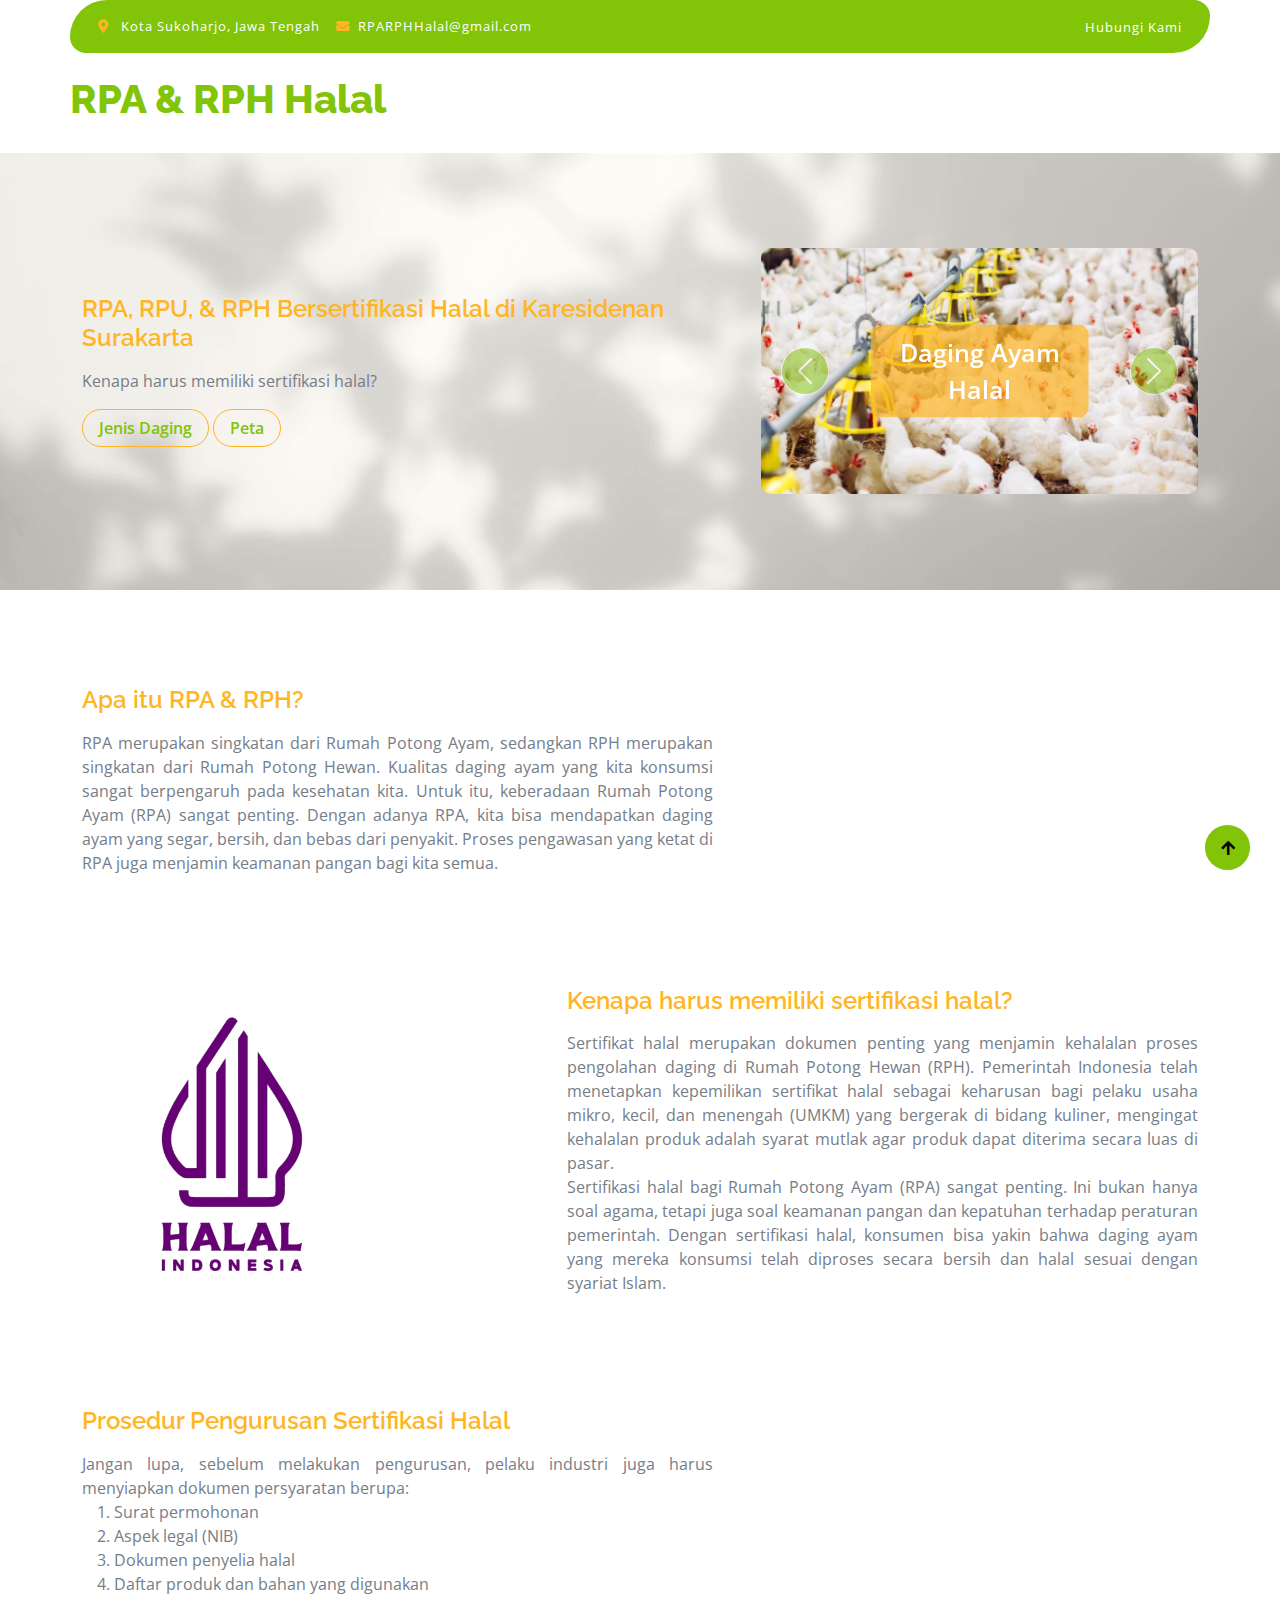
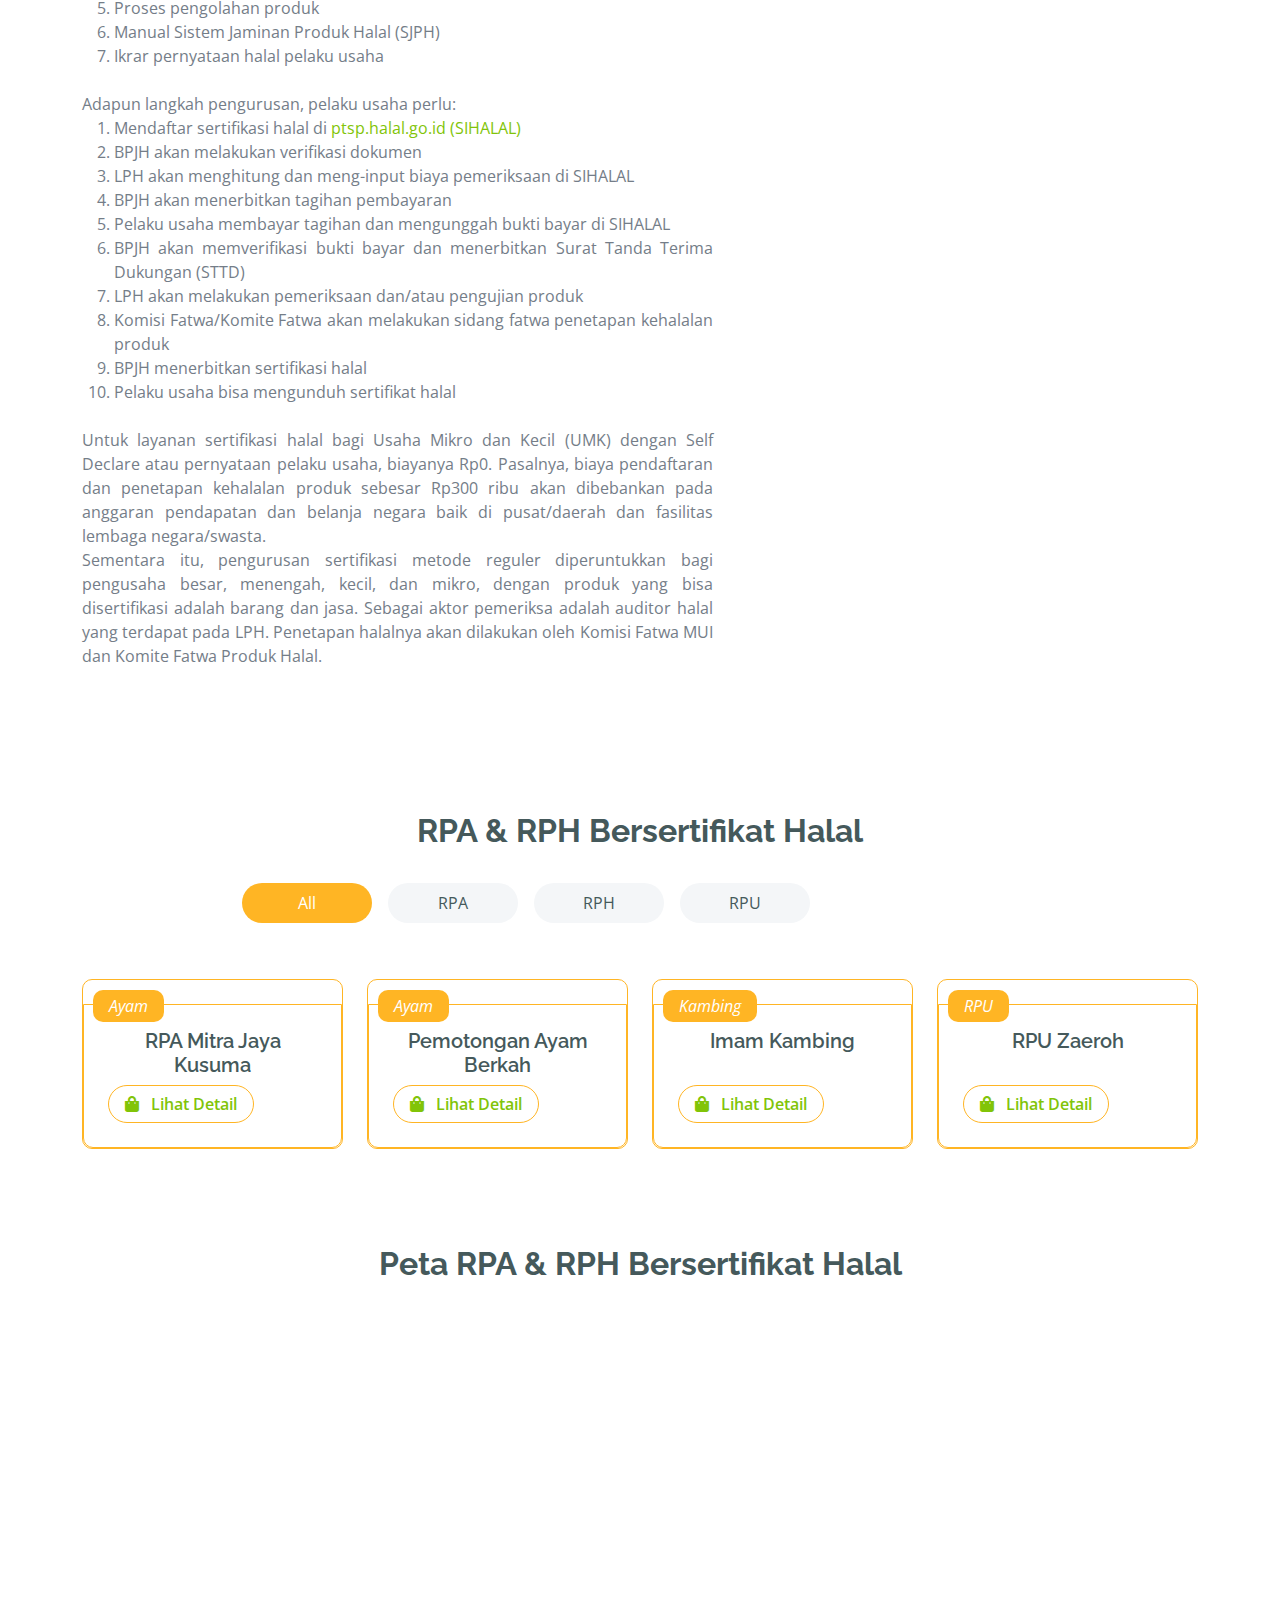
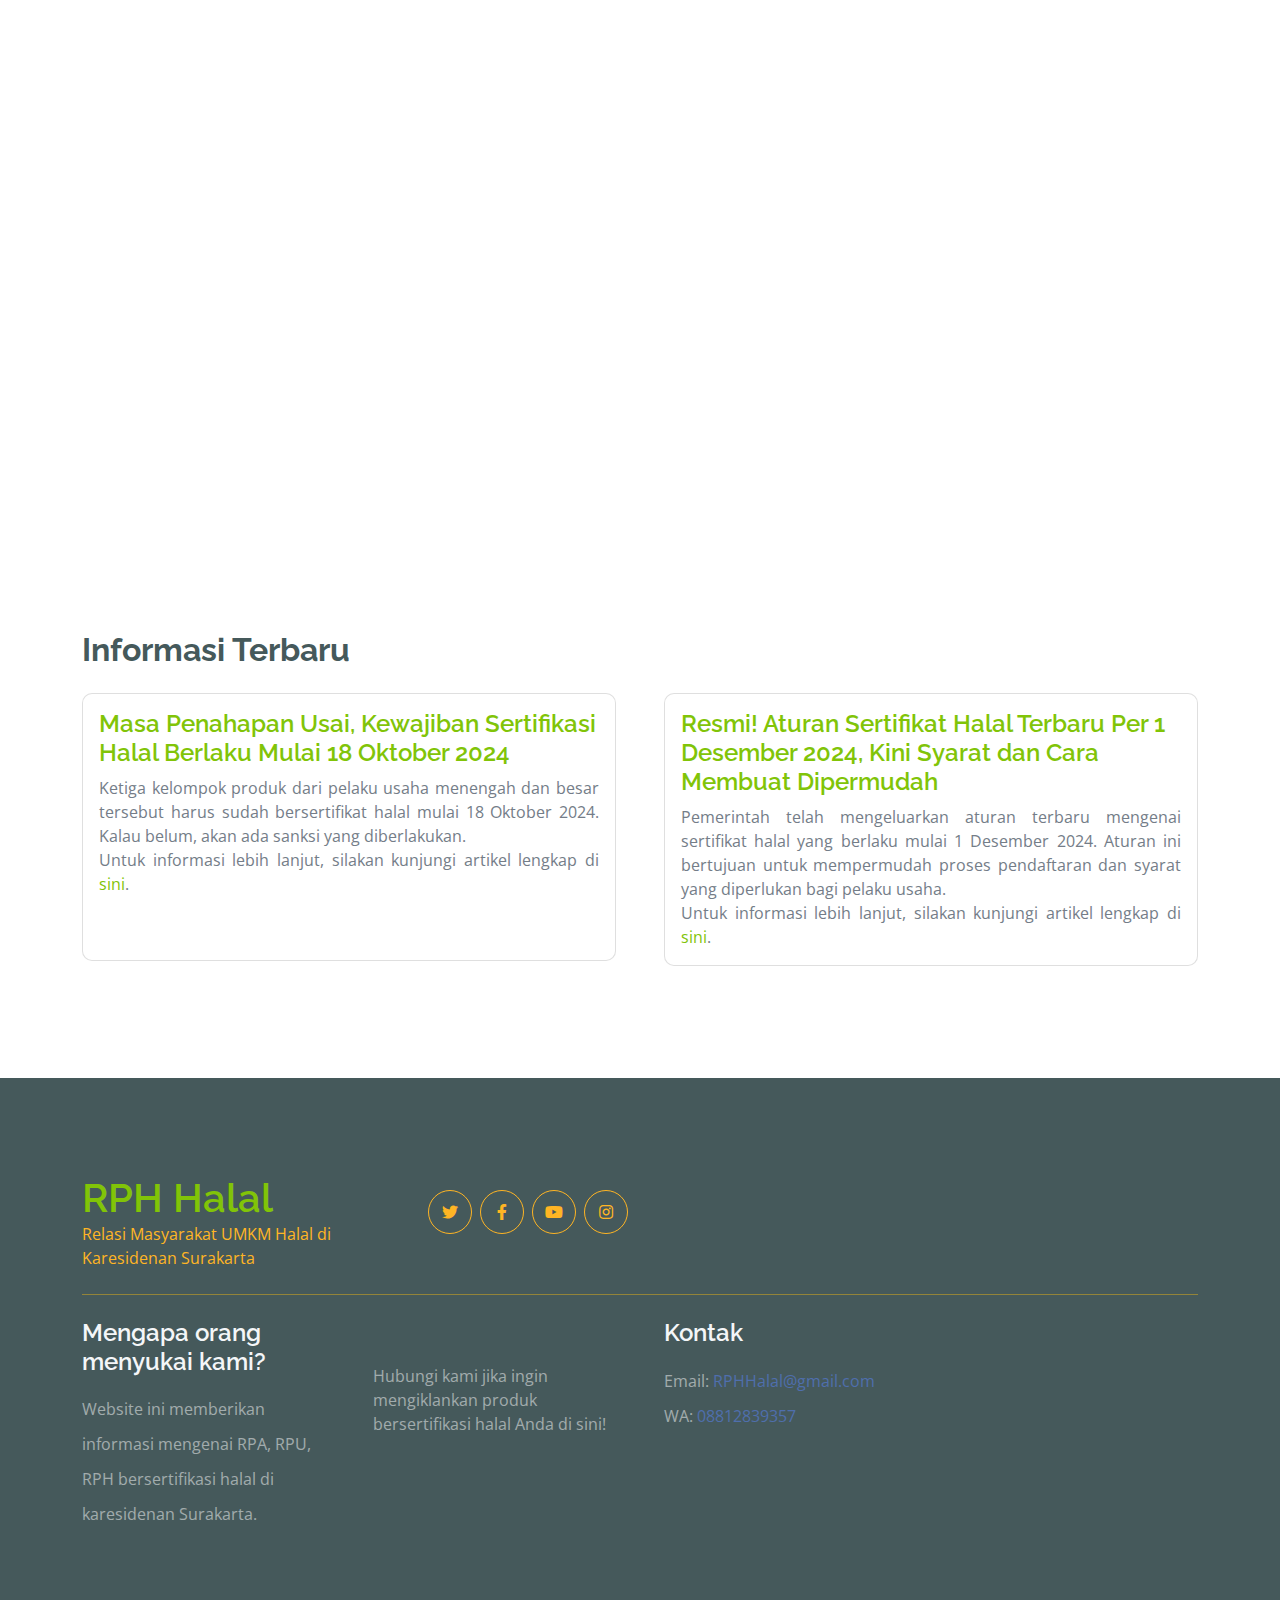
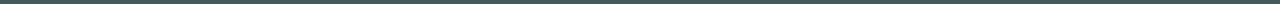
<file: index.html>
<!DOCTYPE html>
<html lang="en">

    <head>
        <meta charset="utf-8">
        <title>RPA & RPH Halal</title>
        <meta content="width=device-width, initial-scale=1.0" name="viewport">
        <meta content="" name="keywords">
        <meta content="" name="description">

        <!-- Google Web Fonts -->
        <link rel="preconnect" href="https://fonts.googleapis.com">
        <link rel="preconnect" href="https://fonts.gstatic.com" crossorigin>
        <link href="https://fonts.googleapis.com/css2?family=Open+Sans:wght@400;600&family=Raleway:wght@600;800&display=swap" rel="stylesheet"> 

        <!-- Icon Font Stylesheet -->
        <link rel="stylesheet" href="https://use.fontawesome.com/releases/v5.15.4/css/all.css"/>
        <link href="https://cdn.jsdelivr.net/npm/bootstrap-icons@1.4.1/font/bootstrap-icons.css" rel="stylesheet">
        

        <!-- Libraries Stylesheet -->
        <link href="lib/lightbox/css/lightbox.min.css" rel="stylesheet">
        <link href="lib/owlcarousel/assets/owl.carousel.min.css" rel="stylesheet">


        <!-- Customized Bootstrap Stylesheet -->
        <link href="css/bootstrap.min.css" rel="stylesheet">

        <!-- Template Stylesheet -->
        <link href="css/style.css" rel="stylesheet">
    </head>

    <body>
        <!-- Spinner Start -->
        <div id="spinner" class="show w-100 vh-100 bg-white position-fixed translate-middle top-50 start-50  d-flex align-items-center justify-content-center">
            <div class="spinner-grow text-primary" role="status"></div>
        </div>
        <!-- Spinner End -->

        <!-- Navbar start -->
        <div class="container-fluid fixed-top">
            <div class="container topbar bg-primary d-none d-lg-block">
                <div class="d-flex justify-content-between">
                    <div class="top-info ps-2">
                        <small class="me-3"><i class="fas fa-map-marker-alt me-2 text-secondary"></i> <a href="#" class="text-white">Kota Sukoharjo, Jawa Tengah</a></small>
                        <small class="me-3"><i class="fas fa-envelope me-2 text-secondary"></i><a href="#" class="text-white">RPARPHHalal@gmail.com</a></small>
                    </div>
                    <div class="top-link pe-2">
                        <a href="#" class="text-white"><small class="text-white ms-2">Hubungi Kami</small></a>
                    </div>
                </div>
            </div>
            <div class="container px-0">
                <nav class="navbar navbar-light bg-white navbar-expand-xl">
                    <a href="index.html" class="navbar-brand"><h1 class="text-primary display-6">RPA & RPH Halal</h1></a>
                    <button class="navbar-toggler py-2 px-3" type="button" data-bs-toggle="collapse" data-bs-target="#navbarCollapse">
                        <span class="fa fa-bars text-primary"></span>
                    </button>
                </nav>
            </div>
        </div>
        <!-- Navbar End -->

        <!-- Hero Start -->
        <div class="container-fluid py-5 mb-5 hero-header">
            <div class="container py-5">
                <div class="row g-5 align-items-center">
                    <div class="col-md-12 col-lg-7">
                        <h4 class="mb-3 text-secondary">RPA, RPU, & RPH Bersertifikasi Halal di Karesidenan Surakarta</h4>
                        <!-- <h1 class="mb-5 display-3 text-primary">RPH Halal</h1> -->
                        <p>Kenapa harus memiliki sertifikasi halal?</p>
                        <a href="#tab-1" class="btn border border-secondary rounded-pill px-3 text-primary">Jenis Daging</a>
                        <a href="#peta" class="btn border border-secondary rounded-pill px-3 text-primary">Peta</a>
                    </div>
                    <div class="col-md-12 col-lg-5">
                        <div id="carouselId" class="carousel slide position-relative" data-bs-ride="carousel">
                            <div class="carousel-inner" role="listbox">
                                <div class="carousel-item active rounded">
                                    <img src="img/ayam.png" class="img-fluid w-100 h-100 bg-secondary rounded carousel-item-img" alt="First slide">
                                    <a href="#" class="btn px-4 py-2 text-white rounded">Daging Ayam Halal</a>
                                </div>
                                <div class="carousel-item rounded">
                                    <img src="img/sapi.jpg" class="img-fluid w-100 h-100 rounded carousel-item-img" alt="Second slide">
                                    <a href="#" class="btn px-4 py-2 text-white rounded">Daging Sapi Halal</a>
                                </div>
                                <div class="carousel-item rounded">
                                    <img src="img/kambing.JPG" class="img-fluid w-100 h-100 rounded carousel-item-img" alt="Second slide">
                                    <a href="#" class="btn px-4 py-2 text-white rounded">Daging Kambing Halal</a>
                                </div>
                                <!-- <div class="carousel-item rounded">
                                    <img src="img/laundry1.jpg" class="img-fluid w-100 h-100 bg-secondary rounded carousel-item-img" alt="Third slide">
                                    <a href="#" class="btn px-4 py-2 text-white rounded">Daging Kelinci Halal</a>
                                </div> -->
                            </div>
                            <button class="carousel-control-prev" type="button" data-bs-target="#carouselId" data-bs-slide="prev">
                                <span class="carousel-control-prev-icon" aria-hidden="true"></span>
                                <span class="visually-hidden">Sebelumnya</span>
                            </button>
                            <button class="carousel-control-next" type="button" data-bs-target="#carouselId" data-bs-slide="next">
                                <span class="carousel-control-next-icon" aria-hidden="true"></span>
                                <span class="visually-hidden">Selanjutnya</span>
                            </button>
                        </div>
                    </div>
                </div>
            </div>
        </div>
        <!-- Hero End -->
        <div class="container py-5">
            <div class="row g-5 align-items-center">
                <div class="col-md-12 col-lg-7">
                    <h4 class="mb-3 text-secondary">Apa itu RPA & RPH?</h4>
                    <p style="text-align: justify;">RPA merupakan singkatan dari Rumah Potong Ayam, sedangkan RPH merupakan singkatan dari Rumah Potong Hewan. Kualitas daging ayam yang kita konsumsi sangat berpengaruh pada kesehatan kita. Untuk itu, keberadaan Rumah Potong Ayam (RPA) sangat penting. Dengan adanya RPA, kita bisa mendapatkan daging ayam yang segar, bersih, dan bebas dari penyakit. Proses pengawasan yang ketat di RPA juga menjamin keamanan pangan bagi kita semua.</p>
                </div>
            </div>
        </div>
        <div class="container py-5">
            <div class="row g-5 align-items-center">
                <div class="col-md-12 col-lg-5">
                    <div class="position-relative">
                        <img src="img/logo-halal-indonesia.png" class="img-fluid rounded" alt="Daging Ayam Halal" style="max-width: 300px; height: auto;">
                    </div>
                </div>
                <div class="col-md-12 col-lg-7">
                    <h4 class="mb-3 text-secondary">Kenapa harus memiliki sertifikasi halal?</h4>
                    <p style="text-align: justify;">Sertifikat halal merupakan dokumen penting yang menjamin kehalalan proses pengolahan daging di Rumah Potong Hewan (RPH). Pemerintah Indonesia telah menetapkan kepemilikan sertifikat halal sebagai keharusan bagi pelaku usaha mikro, kecil, dan menengah (UMKM) yang bergerak di bidang kuliner, mengingat kehalalan produk adalah syarat mutlak agar produk dapat diterima secara luas di pasar. <br>
                        Sertifikasi halal bagi Rumah Potong Ayam (RPA) sangat penting. Ini bukan hanya soal agama, tetapi juga soal keamanan pangan dan kepatuhan terhadap peraturan pemerintah. Dengan sertifikasi halal, konsumen bisa yakin bahwa daging ayam yang mereka konsumsi telah diproses secara bersih dan halal sesuai dengan syariat Islam.</p>
                </div>
            </div>
        </div>

        <div class="container py-5">
            <div class="row g-5 align-items-center">
                <div class="col-md-12 col-lg-7">
                    <h4 class="mb-3 text-secondary">Prosedur Pengurusan Sertifikasi Halal</h4>
                    <p style="text-align: justify; margin: 0;">
                        Jangan lupa, sebelum melakukan pengurusan, pelaku industri juga harus menyiapkan dokumen persyaratan berupa:
                    </p>
                    <ol style="text-align: justify; margin: 0;">
                        <li>Surat permohonan</li>
                        <li>Aspek legal (NIB)</li>
                        <li>Dokumen penyelia halal</li>
                        <li>Daftar produk dan bahan yang digunakan</li>
                        <li>Proses pengolahan produk</li>
                        <li>Manual Sistem Jaminan Produk Halal (SJPH)</li>
                        <li>Ikrar pernyataan halal pelaku usaha</li><br>
                    </ol>

                    <p style="text-align: justify; margin: 0;">
                        Adapun langkah pengurusan, pelaku usaha perlu:
                    </p>
                    <ol style="text-align: justify; margin: 0;">
                        <li>Mendaftar sertifikasi halal di <a href="https://ptsp.halal.go.id" target="_blank">ptsp.halal.go.id (SIHALAL)</a></li>
                        <li>BPJH akan melakukan verifikasi dokumen</li>
                        <li>LPH akan menghitung dan meng-input biaya pemeriksaan di SIHALAL</li>
                        <li>BPJH akan menerbitkan tagihan pembayaran</li>
                        <li>Pelaku usaha membayar tagihan dan mengunggah bukti bayar di SIHALAL</li>
                        <li>BPJH akan memverifikasi bukti bayar dan menerbitkan Surat Tanda Terima Dukungan (STTD)</li>
                        <li>LPH akan melakukan pemeriksaan dan/atau pengujian produk</li>
                        <li>Komisi Fatwa/Komite Fatwa akan melakukan sidang fatwa penetapan kehalalan produk</li>
                        <li>BPJH menerbitkan sertifikasi halal</li>
                        <li>Pelaku usaha bisa mengunduh sertifikat halal</li>

                        <br>
                    </ol>
                    <p style="text-align: justify; margin: 0;">
                        Untuk layanan sertifikasi halal bagi Usaha Mikro dan Kecil (UMK) dengan Self Declare atau pernyataan pelaku usaha, biayanya Rp0.
                        Pasalnya, biaya pendaftaran dan penetapan kehalalan produk sebesar Rp300 ribu akan dibebankan pada anggaran pendapatan dan belanja negara baik di pusat/daerah dan fasilitas lembaga negara/swasta.<br>
                        Sementara itu, pengurusan sertifikasi metode reguler diperuntukkan bagi pengusaha besar, menengah, kecil, dan mikro, dengan produk yang bisa disertifikasi adalah barang dan jasa. Sebagai aktor pemeriksa adalah auditor halal yang terdapat pada LPH. Penetapan halalnya akan dilakukan oleh Komisi Fatwa MUI dan Komite Fatwa Produk Halal.
                    </p>
                </div>
            </div>
        </div>



        <!-- Produk & Jasa Start-->
        <div class="container-fluid fruite py-5">
            <div class="container py-5">
                <div class="tab-class text-center">
                    <div class="row g-4">
                        <h2 class="fw-bold mb-0">RPA & RPH Bersertifikat Halal</h2>
                        <div class="col-lg-8 text-end">
                            <ul class="nav nav-pills d-inline-flex text-center mb-5">
                                <li class="nav-item">
                                    <a class="d-flex m-2 py-2 bg-light rounded-pill active" data-bs-toggle="pill" href="#tab-1">
                                        <span class="text-dark" style="width: 130px;">All</span>
                                    </a>
                                </li>
                                <li class="nav-item">
                                    <a class="d-flex py-2 m-2 bg-light rounded-pill" data-bs-toggle="pill" href="#tab-2">
                                        <span class="text-dark" style="width: 130px;">RPA</span>
                                    </a>
                                </li>
                                <li class="nav-item">
                                    <a class="d-flex py-2 m-2 bg-light rounded-pill" data-bs-toggle="pill" href="#tab-3">
                                        <span class="text-dark" style="width: 130px;">RPH</span>
                                    </a>
                                </li>
                                <li class="nav-item">
                                    <a class="d-flex m-2 py-2 bg-light rounded-pill" data-bs-toggle="pill" href="#tab-4">
                                        <span class="text-dark" style="width: 130px;">RPU</span>
                                    </a>
                                </li>
                            </ul>
                        </div>
                    </div>

                    <!-- kategori all -->
                    <div class="tab-content">
                        <div id="tab-1" class="tab-pane fade show p-0 active">
                            <div class="row g-4">
                                <div class="col-lg-12">
                                    <div class="row g-4">
                                        <!-- ayam/RPA -->
                                        <div class="col-md-6 col-lg-4 col-xl-3">
                                            <div class="rounded position-relative fruite-item border border-secondary">
                                                <!-- <div class="fruite-img">
                                                    <img src="img/makanan1-lumpiabeef16,9.jpg" class="img-fluid w-100 rounded-top" alt="">
                                                </div> -->
                                                <div class="text-white bg-secondary px-3 py-1 rounded position-absolute" style="top: 10px; left: 10px;"><i class="">Ayam</i></div><br>
                                                <div class="p-4 border border-secondary rounded-bottom">
                                                    <h5>RPA Mitra Jaya Kusuma</h5>
                                                    <!-- <p>Desa Mulur, Kec. Bendos, kab. Sukoharjo</p> -->
                                                    <div class="d-flex justify-content-between flex-lg-wrap">
                                                        <!-- <p class="text-dark fs-5 fw-bold mb-0">Mulai Rp -</p> -->
                                                        <a href="RPA1.html" class="btn border border-secondary rounded-pill px-3 text-primary"><i class="fa fa-shopping-bag me-2 text-primary"></i> Lihat Detail</a>
                                                    </div>
                                                </div>
                                            </div>
                                        </div>
                                        <div class="col-md-6 col-lg-4 col-xl-3">
                                            <div class="rounded position-relative fruite-item border border-secondary">
                                                <!-- <div class="fruite-img">
                                                    <img src="img/makanan1-lumpiabeef16,9.jpg" class="img-fluid w-100 rounded-top" alt="">
                                                </div> -->
                                                <div class="text-white bg-secondary px-3 py-1 rounded position-absolute" style="top: 10px; left: 10px;"><i class="">Ayam</i></div><br>
                                                <div class="p-4 border border-secondary rounded-bottom">
                                                    <h5>Pemotongan Ayam Berkah</h5>
                                                    <!-- <p>Desa Mulur, Kec. Bendos, kab. Sukoharjo</p> -->
                                                    <div class="d-flex justify-content-between flex-lg-wrap">
                                                        <!-- <p class="text-dark fs-5 fw-bold mb-0">Mulai Rp -</p> -->
                                                        <a href="RPA2.html" class="btn border border-secondary rounded-pill px-3 text-primary"><i class="fa fa-shopping-bag me-2 text-primary"></i> Lihat Detail</a>
                                                    </div>
                                                </div>
                                            </div>
                                        </div>
                                        <!-- hewan/RPH -->
                                        <div class="col-md-6 col-lg-4 col-xl-3">
                                            <div class="rounded position-relative fruite-item border border-secondary">
                                                <!-- <div class="fruite-img">
                                                    <img src="img/makanan1-lumpiabeef16,9.jpg" class="img-fluid w-100 rounded-top" alt="">
                                                </div> -->
                                                <div class="text-white bg-secondary px-3 py-1 rounded position-absolute" style="top: 10px; left: 10px;"><i class="">Kambing</i></div><br>
                                                <div class="p-4 border border-secondary rounded-bottom">
                                                    <h5>Imam Kambing</h5><br>
                                                    <!-- <p>Kel. Sanggrahan, Kec. Grogol</p> -->
                                                    <div class="d-flex justify-content-between flex-lg-wrap">
                                                        <!-- <p class="text-dark fs-5 fw-bold mb-0">Mulai Rp -</p> -->
                                                        <a href="RPH1.html" class="btn border border-secondary rounded-pill px-3 text-primary"><i class="fa fa-shopping-bag me-2 text-primary"></i> Lihat Detail</a>
                                                    </div>
                                                </div>
                                            </div>
                                        </div>
                                        <!-- RPU -->
                                        <div class="col-md-6 col-lg-4 col-xl-3">
                                            <div class="rounded position-relative fruite-item border border-secondary">
                                                <!-- <div class="fruite-img">
                                                    <img src="img/makanan1-lumpiabeef16,9.jpg" class="img-fluid w-100 rounded-top" alt="">
                                                </div> -->
                                                <div class="text-white bg-secondary px-3 py-1 rounded position-absolute" style="top: 10px; left: 10px;"><i class="">RPU</i></div><br>
                                                <div class="p-4 border border-secondary rounded-bottom">
                                                    <h5>RPU Zaeroh</h5><br>
                                                    <!-- <p>Desa Klumprit, Kec. Bekonang</p> -->
                                                    <div class="d-flex justify-content-between flex-lg-wrap">
                                                        <!-- <p class="text-dark fs-5 fw-bold mb-0">Mulai Rp -</p> -->
                                                        <a href="detailmakanan1.html" class="btn border border-secondary rounded-pill px-3 text-primary"><i class="fa fa-shopping-bag me-2 text-primary"></i> Lihat Detail</a>
                                                    </div>
                                                </div>
                                            </div>
                                        </div>
                                    </div>
                                </div>
                            </div>
                        </div>

                        <!-- tab per kategori -->
                        <!-- RPA -->
                        <div id="tab-2" class="tab-pane fade show p-0">
                            <div class="row g-4">
                                <div class="col-lg-12">
                                    <div class="row g-4">
                                        <div class="col-md-6 col-lg-4 col-xl-3">
                                            <div class="rounded position-relative fruite-item border border-secondary">
                                                <!-- <div class="fruite-img">
                                                    <img src="img/makanan1-lumpiabeef16,9.jpg" class="img-fluid w-100 rounded-top" alt="">
                                                </div> -->
                                                <div class="text-white bg-secondary px-3 py-1 rounded position-absolute" style="top: 10px; left: 10px;"><i class="">Ayam</i></div><br>
                                                <div class="p-4 border border-secondary rounded-bottom">
                                                    <h5>RPA Mitra Jaya Kusuma</h5>
                                                    <!-- <p>Desa Mulur, Kec. Bendos</p> -->
                                                    <div class="d-flex justify-content-between flex-lg-wrap">
                                                        <!-- <p class="text-dark fs-5 fw-bold mb-0">Mulai Rp -</p> -->
                                                        <a href="RPA1.html" class="btn border border-secondary rounded-pill px-3 text-primary"><i class="fa fa-shopping-bag me-2 text-primary"></i> Lihat Detail</a>
                                                    </div>
                                                </div>
                                            </div>
                                        </div>
                                    </div>
                                </div>
                            </div>
                            <div class="col-md-6 col-lg-4 col-xl-3">
                                <div class="rounded position-relative fruite-item border border-secondary">
                                    <!-- <div class="fruite-img">
                                        <img src="img/makanan1-lumpiabeef16,9.jpg" class="img-fluid w-100 rounded-top" alt="">
                                    </div> -->
                                    <div class="text-white bg-secondary px-3 py-1 rounded position-absolute" style="top: 10px; left: 10px;"><i class="">Ayam</i></div><br>
                                    <div class="p-4 border border-secondary rounded-bottom">
                                        <h5>Pemotongan Ayam Berkah</h5>
                                        <!-- <p>Desa Mulur, Kec. Bendos, kab. Sukoharjo</p> -->
                                        <div class="d-flex justify-content-between flex-lg-wrap">
                                            <!-- <p class="text-dark fs-5 fw-bold mb-0">Mulai Rp -</p> -->
                                            <a href="RPA2.html" class="btn border border-secondary rounded-pill px-3 text-primary"><i class="fa fa-shopping-bag me-2 text-primary"></i> Lihat Detail</a>
                                        </div>
                                    </div>
                                </div>
                            </div>
                        </div>
                        <!-- RPH -->
                        <div id="tab-3" class="tab-pane fade show p-0">
                            <div class="row g-4">
                                <div class="col-lg-12">
                                    <div class="row g-4">
                                        <div class="col-md-6 col-lg-4 col-xl-3">
                                            <div class="rounded position-relative fruite-item border border-secondary">
                                                <!-- <div class="fruite-img">
                                                    <img src="img/makanan1-lumpiabeef16,9.jpg" class="img-fluid w-100 rounded-top" alt="">
                                                </div> -->
                                                <div class="text-white bg-secondary px-3 py-1 rounded position-absolute" style="top: 10px; left: 10px;"><i class="">Ayam</i></div><br>
                                                <div class="p-4 border border-secondary rounded-bottom">
                                                    <h5>Imam Kambing</h5>
                                                    <!-- <p>Desa Mulur, Kec. Bendos</p> -->
                                                    <div class="d-flex justify-content-between flex-lg-wrap">
                                                        <!-- <p class="text-dark fs-5 fw-bold mb-0">Mulai Rp -</p> -->
                                                        <a href="RPH1.html" class="btn border border-secondary rounded-pill px-3 text-primary"><i class="fa fa-shopping-bag me-2 text-primary"></i> Lihat Detail</a>
                                                    </div>
                                                </div>
                                            </div>
                                        </div>
                                    </div>
                                </div>
                            </div>
                        </div>
                        <!-- RPU -->
                        <div id="tab-4" class="tab-pane fade show p-0">
                            <div class="row g-4">
                                <div class="col-lg-12">
                                    <div class="row g-4">
                                        <div class="col-md-6 col-lg-4 col-xl-3">
                                            <div class="rounded position-relative fruite-item border border-secondary">
                                                <!-- <div class="fruite-img">
                                                    <img src="img/makanan1-lumpiabeef16,9.jpg" class="img-fluid w-100 rounded-top" alt="">
                                                </div> -->
                                                <div class="text-white bg-secondary px-3 py-1 rounded position-absolute" style="top: 10px; left: 10px;"><i class="">Ayam</i></div><br>
                                                <div class="p-4 border border-secondary rounded-bottom">
                                                    <h5>RPA MITRA JAYA KUSUMA</h5>
                                                    <!-- <p>Desa Mulur, Kec. Bendos</p> -->
                                                    <div class="d-flex justify-content-between flex-lg-wrap">
                                                        <!-- <p class="text-dark fs-5 fw-bold mb-0">Mulai Rp -</p> -->
                                                        <a href="detailmakanan1.html" class="btn border border-secondary rounded-pill px-3 text-primary"><i class="fa fa-shopping-bag me-2 text-primary"></i> Lihat Detail</a>
                                                    </div>
                                                </div>
                                            </div>
                                        </div>
                                    </div>
                                </div>
                            </div>
                        </div>
                    </div>
                </div>      
            </div>
        </div>
        <!-- Produk & Jasa End-->
         
        <div id="peta" class="tab-pane fade show p-0 active">
        <div class="tab-class text-center">
        <h2 class="fw-bold mb-0"> Peta RPA & RPH Bersertifikat Halal</h2>
       <div class="map-container">
        <iframe width="600" height="450" src="https://lookerstudio.google.com/embed/reporting/8b973ef1-5b69-4a5a-ae41-5fcc9c07a91b/page/py5VE" frameborder="0" style="border:0" allowfullscreen sandbox="allow-storage-access-by-user-activation allow-scripts allow-same-origin allow-popups allow-popups-to-escape-sandbox"></iframe>
        </div>
        </div>
        </div>
        <!-- Info Terbaru Start -->
        <div class="container py-5">
            <h2 class="fw-bold mb-4">Informasi Terbaru</h2>
            <div class="row g-5">
                <div class="col-md-6 col-lg-6"> <!-- Setiap card akan mengambil setengah dari lebar kolom -->
                    <div class="card mb-3">
                        <div class="card-body">
                            <h4 class="card-title text-secondary">
                                <a href="https://kemenag.go.id/nasional/masa-penahapan-usai-kewajiban-sertifikasi-halal-berlaku-mulai-18-oktober-2024-AJ4Mc" target="_blank">Masa Penahapan Usai, Kewajiban Sertifikasi Halal Berlaku Mulai 18 Oktober 2024</a>
                            </h4>
                            <p class="card-text" style="text-align: justify; margin: 0;">
                                Ketiga kelompok produk dari pelaku usaha menengah dan besar tersebut harus sudah bersertifikat halal mulai 18 Oktober 2024. Kalau belum, akan ada sanksi yang diberlakukan.
                            </p>
                            <p class="card-text" style="text-align: justify; margin: 0;">
                                Untuk informasi lebih lanjut, silakan kunjungi artikel lengkap di <a href="https://kemenag.go.id/nasional/masa-penahapan-usai-kewajiban-sertifikasi-halal-berlaku-mulai-18-oktober-2024-AJ4Mc" target="_blank">sini</a>.
                            </p><br><br>
                        </div>
                    </div>
                </div>
                <div class="col-md-6 col-lg-6"> <!-- Setiap card akan mengambil setengah dari lebar kolom -->
                    <div class="card mb-3">
                        <div class="card-body">
                            <h4 class="card-title text-secondary">
                                <a href="https://pontianak.tribunnews.com/2024/11/24/resmi-aturan-sertifikat-halal-terbaru-per-1-desember-2024-kini-syarat-dan-cara-membuat-dipermudah" target="_blank">Resmi! Aturan Sertifikat Halal Terbaru Per 1 Desember 2024, Kini Syarat dan Cara Membuat Dipermudah</a>
                            </h4>
                            <p class="card-text" style="text-align: justify; margin: 0;">
                                Pemerintah telah mengeluarkan aturan terbaru mengenai sertifikat halal yang berlaku mulai 1 Desember 2024. Aturan ini bertujuan untuk mempermudah proses pendaftaran dan syarat yang diperlukan bagi pelaku usaha.
                            </p>
                            <p class="card-text" style="text-align: justify; margin: 0;">
                                Untuk informasi lebih lanjut, silakan kunjungi artikel lengkap di <a href="https://pontianak.tribunnews.com/2024/11/24/resmi-aturan-sertifikat-halal-terbaru-per-1-desember-2024-kini-syarat-dan-cara-membuat-dipermudah" target="_blank">sini</a>.
                            </p>
                        </div>
                    </div>
                </div>
            </div>
        </div>
        <!-- Info Terbaru End -->

        <!-- Footer Start -->
        <div class="container-fluid bg-dark text-white-50 footer pt-5 mt-5">
            <div class="container py-5">
                <div class="pb-4 mb-4" style="border-bottom: 1px solid rgba(226, 175, 24, 0.5) ;">
                    <div class="row g-4">
                        <div class="col-lg-3">
                            <a href="#">
                                <h1 class="text-primary mb-0">RPH Halal</h1>
                                <p class="text-secondary mb-0">Relasi Masyarakat UMKM Halal di Karesidenan Surakarta</p>
                            </a>
                        </div>
                        <div class="col-lg-3">
                            <div class="d-flex justify-content-end pt-3">
                                <a class="btn  btn-outline-secondary me-2 btn-md-square rounded-circle" href="https://twitter.com/"><i class="fab fa-twitter"></i></a>
                                <a class="btn btn-outline-secondary me-2 btn-md-square rounded-circle" href="https://www.facebook.com/"><i class="fab fa-facebook-f"></i></a>
                                <a class="btn btn-outline-secondary me-2 btn-md-square rounded-circle" href="https://youtube.com/"><i class="fab fa-youtube"></i></a>
                                <a class="btn btn-outline-secondary btn-md-square rounded-circle" href="https://www.instagram.com/"><i class="fab fa-instagram"></i></a>
                            </div>
                        </div>
                    </div>
                </div>
                <div class="row g-5">
                    <div class="col-lg-3 col-md-6">
                        <div class="footer-item">
                            <h4 class="text-light mb-3">Mengapa orang menyukai kami?</h4>
                            <p class="mb-4">Website ini memberikan informasi mengenai RPA, RPU, RPH bersertifikasi halal di karesidenan Surakarta.</p>
                        </div>
                    </div>
                    <div class="col-lg-3 col-md-6">
                        <div class="footer-item">
                            <h4 class="text-light mb-3"><br> </h4>
                            <p>Hubungi kami jika ingin mengiklankan produk bersertifikasi halal Anda di sini!</p>
                        </div>
                    </div>
                    <div class="col-lg-3 col-md-6">
                        <div class="footer-item">
                            <h4 class="text-light mb-3">Kontak</h4>
                            <p>Email: <a class="btn-link" href="https://mail.google.com">RPHHalal@gmail.com</a><br>WA: <a class="btn-link" href="https://wa.me/62..">08812839357</a></p>
                        </div>
                    </div>
                </div>
            </div>
        </div>
        <!-- Footer End -->

        <!-- Back to Top -->
        <a href="#" class="btn btn-primary border-3 border-primary rounded-circle back-to-top"><i class="fa fa-arrow-up"></i></a>   

        
    <!-- JavaScript Libraries -->
    <script src="https://ajax.googleapis.com/ajax/libs/jquery/3.6.4/jquery.min.js"></script>
    <script src="https://cdn.jsdelivr.net/npm/bootstrap@5.0.0/dist/js/bootstrap.bundle.min.js"></script>
    <script src="lib/easing/easing.min.js"></script>
    <script src="lib/waypoints/waypoints.min.js"></script>
    <script src="lib/lightbox/js/lightbox.min.js"></script>
    <script src="lib/owlcarousel/owl.carousel.min.js"></script>

    <!-- Template Javascript -->
    <script src="js/main.js"></script>
    </body>

</html>
</file>
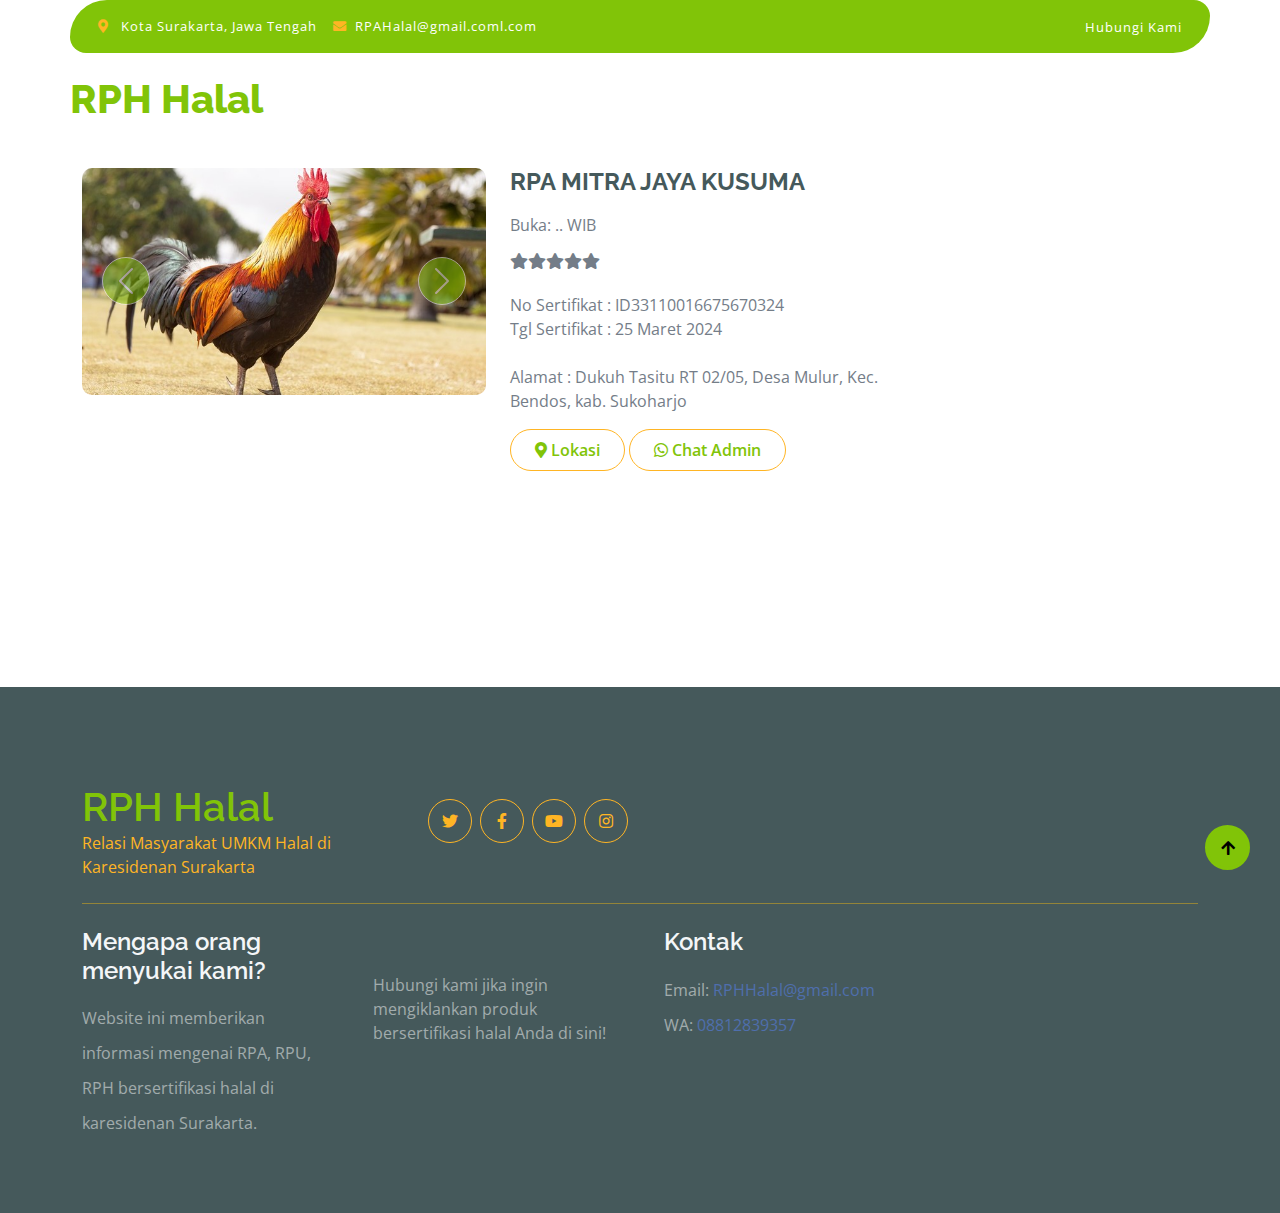
<file: RPA1.html>
<!DOCTYPE html>
<html lang="en">

    <head>
        <meta charset="utf-8">
        <title>RPH Halal sertuffic</title>
        <meta content="width=device-width, initial-scale=1.0" name="viewport">
        <meta content="" name="keywords">
        <meta content="" name="description">

        <!-- Google Web Fonts -->
        <link rel="preconnect" href="https://fonts.googleapis.com">
        <link rel="preconnect" href="https://fonts.gstatic.com" crossorigin>
        <link href="https://fonts.googleapis.com/css2?family=Open+Sans:wght@400;600&family=Raleway:wght@600;800&display=swap" rel="stylesheet"> 

        <!-- Icon Font Stylesheet -->
        <link rel="stylesheet" href="https://use.fontawesome.com/releases/v5.15.4/css/all.css"/>
        <link href="https://cdn.jsdelivr.net/npm/bootstrap-icons@1.4.1/font/bootstrap-icons.css" rel="stylesheet">

        <!-- Libraries Stylesheet -->
        <link href="lib/lightbox/css/lightbox.min.css" rel="stylesheet">
        <link href="lib/owlcarousel/assets/owl.carousel.min.css" rel="stylesheet">


        <!-- Customized Bootstrap Stylesheet -->
        <link href="css/bootstrap.min.css" rel="stylesheet">

        <!-- Template Stylesheet -->
        <link href="css/style.css" rel="stylesheet">
    </head>

    <body>

        <!-- Spinner Start -->
        <div id="spinner" class="show w-100 vh-100 bg-white position-fixed translate-middle top-50 start-50  d-flex align-items-center justify-content-center">
            <div class="spinner-grow text-primary" role="status"></div>
        </div>
        <!-- Spinner End -->


        <!-- Navbar start -->
        <div class="container-fluid fixed-top">
            <div class="container topbar bg-primary d-none d-lg-block">
                <div class="d-flex justify-content-between">
                    <div class="top-info ps-2">
                        <small class="me-3"><i class="fas fa-map-marker-alt me-2 text-secondary"></i> <a href="#" class="text-white">Kota Surakarta, Jawa Tengah</a></small>
                        <small class="me-3"><i class="fas fa-envelope me-2 text-secondary"></i><a href="#" class="text-white">RPAHalal@gmail.coml.com</a></small>
                    </div>
                    <div class="top-link pe-2">
                        <a href="#" class="text-white"><small class="text-white ms-2">Hubungi Kami</small></a>
                    </div>
                </div>
            </div>
            <div class="container px-0">
                <nav class="navbar navbar-light bg-white navbar-expand-xl">
                    <a href="index.html" class="navbar-brand"><h1 class="text-primary display-6">RPH Halal</h1></a>
                    <button class="navbar-toggler py-2 px-3" type="button" data-bs-toggle="collapse" data-bs-target="#navbarCollapse">
                        <span class="fa fa-bars text-primary"></span>
                    </button>
                </nav>
            </div>
        </div>
        <!-- Navbar End -->

        <!-- Single Product Start -->
        <div class="container-fluid py-5 mt-5">
            <div class="container py-5">
                <div class="row g-4 mb-5">
                    <div class="col-lg-8 col-xl-9">
                        <br>
                        <div class="row g-4">
                            <div class="col-lg-6">
                                    <div id="carouselId" class="carousel slide position-relative" data-bs-ride="carousel">
                                        <div class="carousel-inner" role="listbox">
                                            <div class="carousel-item active rounded">
                                                <img src="img/ayam.jpg" class="img-fluid w-100 h-100 bg-secondary rounded carousel-item-img" alt="First slide">
                                            </div>
                                            <!-- <div class="carousel-item rounded">
                                                <img src="img/makanan1-lumpiabeef-daging.jpg" class="img-fluid w-100 h-100 rounded carousel-item-img" alt="Second slide">
                                            </div>
                                            <div class="carousel-item rounded">
                                                <img src="img/makanan1-lumpiabeef-digoreng.jpg" class="img-fluid w-100 h-100 bg-secondary rounded carousel-item-img" alt="Third slide">
                                            </div>
                                            <div class="carousel-item rounded">
                                                <img src="img/makanan1-lumpiabeef.jpg" class="img-fluid w-100 h-100 rounded carousel-item-img" alt="Four slide">
                                            </div> -->
                                        </div>
                                        <button class="carousel-control-prev" type="button" data-bs-target="#carouselId" data-bs-slide="prev">
                                            <span class="carousel-control-prev-icon" aria-hidden="true"></span>
                                            <span class="visually-hidden">Sebelumnya</span>
                                        </button>
                                        <button class="carousel-control-next" type="button" data-bs-target="#carouselId" data-bs-slide="next">
                                            <span class="carousel-control-next-icon" aria-hidden="true"></span>
                                            <span class="visually-hidden">Selanjutnya</span>
                                        </button>
                                </div>
                            </div>
                            <div class="col-lg-6">
                                <h4 class="fw-bold mb-3">RPA MITRA JAYA KUSUMA</h4>
                                <p class="mb-3">Buka: .. WIB</p>
                                <!-- <h5 class="fw-bold mb-3">Mulai Rp 8.000</h5> -->
                                <div class="d-flex mb-4">
                                    <i class="fa fa-star"></i>
                                    <i class="fa fa-star"></i>
                                    <i class="fa fa-star"></i>
                                    <i class="fa fa-star"></i>
                                    <i class="fa fa-star"></i>
                                </div>
                                <p class="mb-4">No Sertifikat : ID33110016675670324<br>Tgl Sertifikat : 25 Maret 2024</p>
                                <p>Alamat : Dukuh Tasitu RT 02/05, Desa Mulur, Kec. Bendos, kab. Sukoharjo</p>
                                <a href="https://maps.app.goo.gl/.." class="btn border border-secondary rounded-pill px-4 py-2 mb-4 text-primary"><i class="fas fa-map-marker-alt"></i> Lokasi</a>
                                <a href="https://wa.me/62" class="btn border border-secondary rounded-pill px-4 py-2 mb-4 text-primary"><i class="fab fa-whatsapp"></i></i> Chat Admin</a>
                                
                            </div>
                        </div>
                    </div>
                </div>
                <!-- <h2 class="fw-bold mb-0">Daftar Menu</h2><br>
                <div class="container">
                    <div class="row"> -->
                        <!-- Tabel Pertama -->
                        <!-- <div class="col-sm-6">
                            <table class="demo-table responsive" >
                                <thead>
                                    <tr>
                                        <th width="300px" scope="col">Lumpia</th>
                                        <th width="150px" scope="col">Harga</th>
                                    </tr>
                                </thead>
                                <tbody>
                                    <tr>
                                        <td data-header="Lumpia" class="title">Lumpia Vegetarian</td>
                                        <td data-header="Harga" >Rp 8.000</td>
                                    </tr>
                                    <tr>
                                        <td data-header="Lumpia" class="title">Lumpia Telur</td>
                                        <td data-header="Harga" >Rp 8.000</td>
                                    </tr>
                                    <tr>
                                        <td data-header="Lumpia" class="title">Lumpia Ayam Suwir Pedas</td>
                                        <td data-header="Harga" >Rp 8.000</td>
                                    </tr>
                                    <tr>
                                        <td data-header="Lumpia" class="title">Lumpia Ayam Rendang</td>
                                        <td data-header="Harga" >Rp 8.000</td>
                                    </tr>
                                </tbody>
                            </table>
                        </div> -->
                        <!-- tabel kedua -->
                        <!-- <div class="col-sm-6">
                            <table class="demo-table responsive" >
                                <thead>
                                    <tr>
                                        <th width="300px" scope="col">Toping</th>
                                        <th width="150px" scope="col">Harga</th>
                                    </tr>
                                </thead>
                                <tbody>
                                    <tr>
                                        <td data-header="Toping" class="title">Keju/Mozarella</td>
                                        <td data-header="Harga" >Rp 3.000</td>
                                    </tr>
                                    <tr>
                                        <td data-header="Toping" class="title">Ham/Telur/Sosis/Nugget</td>
                                        <td data-header="Harga" >Rp 3.000</td>
                                    </tr>
                                    <tr>
                                        <td data-header="Toping" class="title">Ayam Suwir/Ayam Rendang</td>
                                        <td data-header="Harga" >Rp 3.000</td>
                                    </tr>
                                    <tr>
                                        <td data-header="Toping" class="title">Kornet/Beef Patty</td>
                                        <td data-header="Harga" >Rp 4.000</td>
                                    </tr>
                                    <tr>
                                        <td data-header="Toping" class="title">Kentang Goreng</td>
                                        <td data-header="Harga" >Rp 5.000</td>
                                    </tr>
                                </tbody>
                            </table>
                        </div> -->
                    </div>
                </div>
            </div>
        </div>
        <!-- Single Product End -->
    

        <!-- Footer Start -->
        <div class="container-fluid bg-dark text-white-50 footer pt-5 mt-5">
            <div class="container py-5">
                <div class="pb-4 mb-4" style="border-bottom: 1px solid rgba(226, 175, 24, 0.5) ;">
                    <div class="row g-4">
                        <div class="col-lg-3">
                            <a href="#">
                                <h1 class="text-primary mb-0">RPH Halal</h1>
                                <p class="text-secondary mb-0">Relasi Masyarakat UMKM Halal di Karesidenan Surakarta</p>
                            </a>
                        </div>
                        <div class="col-lg-3">
                            <div class="d-flex justify-content-end pt-3">
                                <a class="btn  btn-outline-secondary me-2 btn-md-square rounded-circle" href="https://twitter.com/"><i class="fab fa-twitter"></i></a>
                                <a class="btn btn-outline-secondary me-2 btn-md-square rounded-circle" href="https://www.facebook.com/"><i class="fab fa-facebook-f"></i></a>
                                <a class="btn btn-outline-secondary me-2 btn-md-square rounded-circle" href="https://youtube.com/"><i class="fab fa-youtube"></i></a>
                                <a class="btn btn-outline-secondary btn-md-square rounded-circle" href="https://www.instagram.com/"><i class="fab fa-instagram"></i></a>
                            </div>
                        </div>
                    </div>
                </div>
                <div class="row g-5">
                    <div class="col-lg-3 col-md-6">
                        <div class="footer-item">
                            <h4 class="text-light mb-3">Mengapa orang menyukai kami?</h4>
                            <p class="mb-4">Website ini memberikan informasi mengenai RPA, RPU, RPH bersertifikasi halal di karesidenan Surakarta.</p>
                        </div>
                    </div>
                    <div class="col-lg-3 col-md-6">
                        <div class="footer-item">
                            <h4 class="text-light mb-3"><br> </h4>
                            <p>Hubungi kami jika ingin mengiklankan produk bersertifikasi halal Anda di sini!</p>
                        </div>
                    </div>
                    <div class="col-lg-3 col-md-6">
                        <div class="footer-item">
                            <h4 class="text-light mb-3">Kontak</h4>
                            <p>Email: <a class="btn-link" href="https://mail.google.com">RPHHalal@gmail.com</a><br>WA: <a class="btn-link" href="https://wa.me/62..">08812839357</a></p>
                        </div>
                    </div>
                </div>
            </div>
        </div>
        <!-- Footer End -->

        <!-- Back to Top -->
        <a href="#" class="btn btn-primary border-3 border-primary rounded-circle back-to-top"><i class="fa fa-arrow-up"></i></a>
        
    <!-- JavaScript Libraries -->
    <script src="https://ajax.googleapis.com/ajax/libs/jquery/3.6.4/jquery.min.js"></script>
    <script src="https://cdn.jsdelivr.net/npm/bootstrap@5.0.0/dist/js/bootstrap.bundle.min.js"></script>
    <script src="lib/easing/easing.min.js"></script>
    <script src="lib/waypoints/waypoints.min.js"></script>
    <script src="lib/lightbox/js/lightbox.min.js"></script>
    <script src="lib/owlcarousel/owl.carousel.min.js"></script>

    <!-- Template Javascript -->
    <script src="js/main.js"></script>
    </body>

</html>
</file>
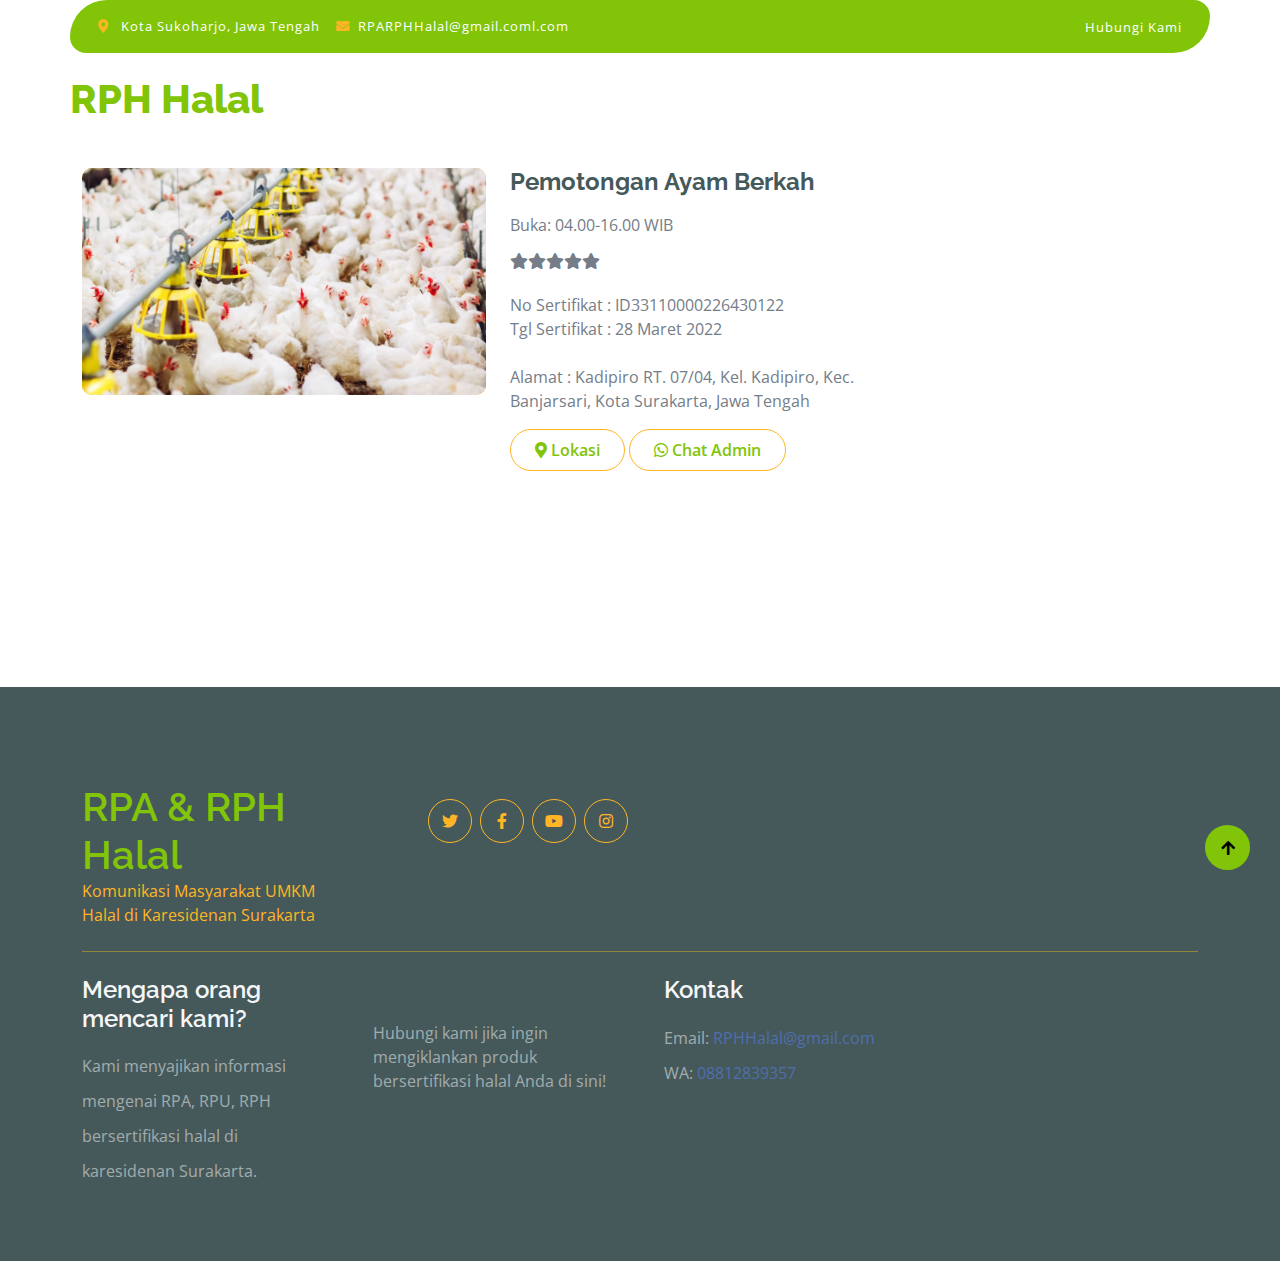
<file: RPA2.html>
<!DOCTYPE html>
<html lang="en">

    <head>
        <meta charset="utf-8">
        <title>RPH Halal</title>
        <meta content="width=device-width, initial-scale=1.0" name="viewport">
        <meta content="" name="keywords">
        <meta content="" name="description">

        <!-- Google Web Fonts -->
        <link rel="preconnect" href="https://fonts.googleapis.com">
        <link rel="preconnect" href="https://fonts.gstatic.com" crossorigin>
        <link href="https://fonts.googleapis.com/css2?family=Open+Sans:wght@400;600&family=Raleway:wght@600;800&display=swap" rel="stylesheet"> 

        <!-- Icon Font Stylesheet -->
        <link rel="stylesheet" href="https://use.fontawesome.com/releases/v5.15.4/css/all.css"/>
        <link href="https://cdn.jsdelivr.net/npm/bootstrap-icons@1.4.1/font/bootstrap-icons.css" rel="stylesheet">

        <!-- Libraries Stylesheet -->
        <link href="lib/lightbox/css/lightbox.min.css" rel="stylesheet">
        <link href="lib/owlcarousel/assets/owl.carousel.min.css" rel="stylesheet">


        <!-- Customized Bootstrap Stylesheet -->
        <link href="css/bootstrap.min.css" rel="stylesheet">

        <!-- Template Stylesheet -->
        <link href="css/style.css" rel="stylesheet">
    </head>

    <body>

        <!-- Spinner Start -->
        <div id="spinner" class="show w-100 vh-100 bg-white position-fixed translate-middle top-50 start-50  d-flex align-items-center justify-content-center">
            <div class="spinner-grow text-primary" role="status"></div>
        </div>
        <!-- Spinner End -->


        <!-- Navbar start -->
        <div class="container-fluid fixed-top">
            <div class="container topbar bg-primary d-none d-lg-block">
                <div class="d-flex justify-content-between">
                    <div class="top-info ps-2">
                        <small class="me-3"><i class="fas fa-map-marker-alt me-2 text-secondary"></i> <a href="#" class="text-white">Kota Sukoharjo, Jawa Tengah</a></small>
                        <small class="me-3"><i class="fas fa-envelope me-2 text-secondary"></i><a href="#" class="text-white">RPARPHHalal@gmail.coml.com</a></small>
                    </div>
                    <div class="top-link pe-2">
                        <a href="#" class="text-white"><small class="text-white ms-2">Hubungi Kami</small></a>
                    </div>
                </div>
            </div>
            <div class="container px-0">
                <nav class="navbar navbar-light bg-white navbar-expand-xl">
                    <a href="index.html" class="navbar-brand"><h1 class="text-primary display-6">RPH Halal</h1></a>
                    <button class="navbar-toggler py-2 px-3" type="button" data-bs-toggle="collapse" data-bs-target="#navbarCollapse">
                        <span class="fa fa-bars text-primary"></span>
                    </button>
                </nav>
            </div>
        </div>
        <!-- Navbar End -->

        <!-- Single Product Start -->
        <div class="container-fluid py-5 mt-5">
            <div class="container py-5">
                <div class="row g-4 mb-5">
                    <div class="col-lg-8 col-xl-9">
                        <br>
                        <div class="row g-4">
                            <div class="col-lg-6">
                                    <div id="carouselId" class="carousel slide position-relative" data-bs-ride="carousel">
                                        <div class="carousel-inner" role="listbox">
                                            <div class="carousel-item active rounded">
                                                <img src="img/ayam.png" class="img-fluid w-100 h-100 bg-secondary rounded carousel-item-img" alt="First slide">
                                            </div>
                                        </div>
                                </div>
                            </div>
                            <div class="col-lg-6">
                                <h4 class="fw-bold mb-3">Pemotongan Ayam Berkah</h4>
                                <p class="mb-3">Buka: 04.00-16.00 WIB</p>
                                <!-- <h5 class="fw-bold mb-3">Mulai Rp 8.000</h5> -->
                                <div class="d-flex mb-4">
                                    <i class="fa fa-star"></i>
                                    <i class="fa fa-star"></i>
                                    <i class="fa fa-star"></i>
                                    <i class="fa fa-star"></i>
                                    <i class="fa fa-star"></i>
                                </div>
                                <p class="mb-4">No Sertifikat : ID33110000226430122<br>Tgl Sertifikat : 28 Maret 2022</p>
                                <p>Alamat : Kadipiro RT. 07/04, Kel. Kadipiro, Kec. Banjarsari, Kota Surakarta, Jawa Tengah</p>
                                <a href="https://maps.app.goo.gl/F6rxWHnqP1bSomhM8" class="btn border border-secondary rounded-pill px-4 py-2 mb-4 text-primary"><i class="fas fa-map-marker-alt"></i> Lokasi</a>
                                <a href="https://wa.me/628179455421" class="btn border border-secondary rounded-pill px-4 py-2 mb-4 text-primary"><i class="fab fa-whatsapp"></i></i> Chat Admin</a>
                                
                            </div>
                        </div>
                    </div>
                </div>
                <!-- <h2 class="fw-bold mb-0">Daftar Menu</h2><br>
                <div class="container">
                    <div class="row"> -->
                        <!-- Tabel Pertama -->
                        <!-- <div class="col-sm-6">
                            <table class="demo-table responsive" >
                                <thead>
                                    <tr>
                                        <th width="300px" scope="col">Lumpia</th>
                                        <th width="150px" scope="col">Harga</th>
                                    </tr>
                                </thead>
                                <tbody>
                                    <tr>
                                        <td data-header="Lumpia" class="title">Lumpia Vegetarian</td>
                                        <td data-header="Harga" >Rp 8.000</td>
                                    </tr>
                                    <tr>
                                        <td data-header="Lumpia" class="title">Lumpia Telur</td>
                                        <td data-header="Harga" >Rp 8.000</td>
                                    </tr>
                                    <tr>
                                        <td data-header="Lumpia" class="title">Lumpia Ayam Suwir Pedas</td>
                                        <td data-header="Harga" >Rp 8.000</td>
                                    </tr>
                                    <tr>
                                        <td data-header="Lumpia" class="title">Lumpia Ayam Rendang</td>
                                        <td data-header="Harga" >Rp 8.000</td>
                                    </tr>
                                </tbody>
                            </table>
                        </div> -->
                        <!-- tabel kedua -->
                        <!-- <div class="col-sm-6">
                            <table class="demo-table responsive" >
                                <thead>
                                    <tr>
                                        <th width="300px" scope="col">Toping</th>
                                        <th width="150px" scope="col">Harga</th>
                                    </tr>
                                </thead>
                                <tbody>
                                    <tr>
                                        <td data-header="Toping" class="title">Keju/Mozarella</td>
                                        <td data-header="Harga" >Rp 3.000</td>
                                    </tr>
                                    <tr>
                                        <td data-header="Toping" class="title">Ham/Telur/Sosis/Nugget</td>
                                        <td data-header="Harga" >Rp 3.000</td>
                                    </tr>
                                    <tr>
                                        <td data-header="Toping" class="title">Ayam Suwir/Ayam Rendang</td>
                                        <td data-header="Harga" >Rp 3.000</td>
                                    </tr>
                                    <tr>
                                        <td data-header="Toping" class="title">Kornet/Beef Patty</td>
                                        <td data-header="Harga" >Rp 4.000</td>
                                    </tr>
                                    <tr>
                                        <td data-header="Toping" class="title">Kentang Goreng</td>
                                        <td data-header="Harga" >Rp 5.000</td>
                                    </tr>
                                </tbody>
                            </table>
                        </div> -->
                    </div>
                </div>
            </div>
        </div>
        <!-- Single Product End -->
    

        <!-- Footer Start -->
        <div class="container-fluid bg-dark text-white-50 footer pt-5 mt-5">
            <div class="container py-5">
                <div class="pb-4 mb-4" style="border-bottom: 1px solid rgba(226, 175, 24, 0.5) ;">
                    <div class="row g-4">
                        <div class="col-lg-3">
                            <a href="#">
                                <h1 class="text-primary mb-0">RPA & RPH Halal</h1>
                                <p class="text-secondary mb-0">Komunikasi Masyarakat UMKM Halal di Karesidenan Surakarta</p>
                            </a>
                        </div>
                        <div class="col-lg-3">
                            <div class="d-flex justify-content-end pt-3">
                                <a class="btn  btn-outline-secondary me-2 btn-md-square rounded-circle" href="https://twitter.com/"><i class="fab fa-twitter"></i></a>
                                <a class="btn btn-outline-secondary me-2 btn-md-square rounded-circle" href="https://www.facebook.com/"><i class="fab fa-facebook-f"></i></a>
                                <a class="btn btn-outline-secondary me-2 btn-md-square rounded-circle" href="https://youtube.com/"><i class="fab fa-youtube"></i></a>
                                <a class="btn btn-outline-secondary btn-md-square rounded-circle" href="https://www.instagram.com/"><i class="fab fa-instagram"></i></a>
                            </div>
                        </div>
                    </div>
                </div>
                <div class="row g-5">
                    <div class="col-lg-3 col-md-6">
                        <div class="footer-item">
                            <h4 class="text-light mb-3">Mengapa orang mencari kami?</h4>
                            <p class="mb-4">Kami menyajikan informasi mengenai RPA, RPU, RPH bersertifikasi halal di karesidenan Surakarta.</p>
                        </div>
                    </div>
                    <div class="col-lg-3 col-md-6">
                        <div class="footer-item">
                            <h4 class="text-light mb-3"><br> </h4>
                            <p>Hubungi kami jika ingin mengiklankan produk bersertifikasi halal Anda di sini!</p>
                        </div>
                    </div>
                    <div class="col-lg-3 col-md-6">
                        <div class="footer-item">
                            <h4 class="text-light mb-3">Kontak</h4>
                            <p>Email: <a class="btn-link" href="https://mail.google.com">RPHHalal@gmail.com</a><br>WA: <a class="btn-link" href="https://wa.me/628812839357">08812839357</a></p>
                        </div>
                    </div>
                </div>
            </div>
        </div>
        <!-- Footer End -->

        <!-- Back to Top -->
        <a href="#" class="btn btn-primary border-3 border-primary rounded-circle back-to-top"><i class="fa fa-arrow-up"></i></a>
        
    <!-- JavaScript Libraries -->
    <script src="https://ajax.googleapis.com/ajax/libs/jquery/3.6.4/jquery.min.js"></script>
    <script src="https://cdn.jsdelivr.net/npm/bootstrap@5.0.0/dist/js/bootstrap.bundle.min.js"></script>
    <script src="lib/easing/easing.min.js"></script>
    <script src="lib/waypoints/waypoints.min.js"></script>
    <script src="lib/lightbox/js/lightbox.min.js"></script>
    <script src="lib/owlcarousel/owl.carousel.min.js"></script>

    <!-- Template Javascript -->
    <script src="js/main.js"></script>
    </body>

</html>
</file>
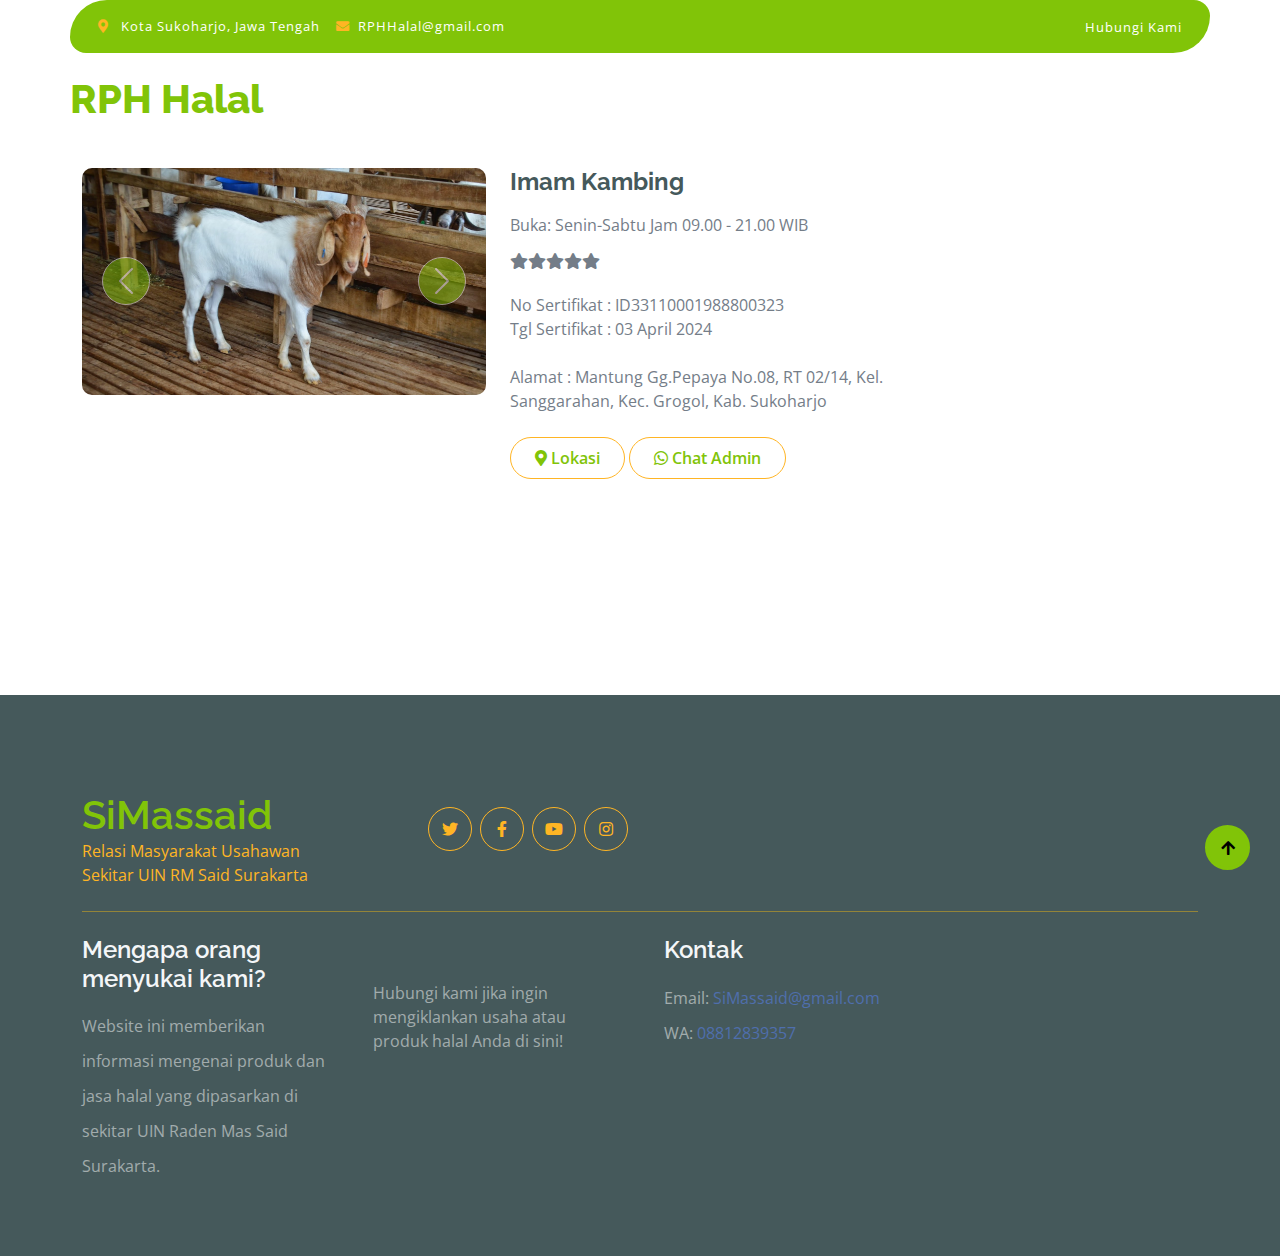
<file: RPH1.html>
<!DOCTYPE html>
<html lang="en">

    <head>
        <meta charset="utf-8">
        <title>RPH Halal</title>
        <meta content="width=device-width, initial-scale=1.0" name="viewport">
        <meta content="" name="keywords">
        <meta content="" name="description">

        <!-- Google Web Fonts -->
        <link rel="preconnect" href="https://fonts.googleapis.com">
        <link rel="preconnect" href="https://fonts.gstatic.com" crossorigin>
        <link href="https://fonts.googleapis.com/css2?family=Open+Sans:wght@400;600&family=Raleway:wght@600;800&display=swap" rel="stylesheet"> 

        <!-- Icon Font Stylesheet -->
        <link rel="stylesheet" href="https://use.fontawesome.com/releases/v5.15.4/css/all.css"/>
        <link href="https://cdn.jsdelivr.net/npm/bootstrap-icons@1.4.1/font/bootstrap-icons.css" rel="stylesheet">

        <!-- Libraries Stylesheet -->
        <link href="lib/lightbox/css/lightbox.min.css" rel="stylesheet">
        <link href="lib/owlcarousel/assets/owl.carousel.min.css" rel="stylesheet">


        <!-- Customized Bootstrap Stylesheet -->
        <link href="css/bootstrap.min.css" rel="stylesheet">

        <!-- Template Stylesheet -->
        <link href="css/style.css" rel="stylesheet">
    </head>

    <body>

        <!-- Spinner Start -->
        <div id="spinner" class="show w-100 vh-100 bg-white position-fixed translate-middle top-50 start-50  d-flex align-items-center justify-content-center">
            <div class="spinner-grow text-primary" role="status"></div>
        </div>
        <!-- Spinner End -->


        <!-- Navbar start -->
        <div class="container-fluid fixed-top">
            <div class="container topbar bg-primary d-none d-lg-block">
                <div class="d-flex justify-content-between">
                    <div class="top-info ps-2">
                        <small class="me-3"><i class="fas fa-map-marker-alt me-2 text-secondary"></i> <a href="#" class="text-white">Kota Sukoharjo, Jawa Tengah</a></small>
                        <small class="me-3"><i class="fas fa-envelope me-2 text-secondary"></i><a href="#" class="text-white">RPHHalal@gmail.com</a></small>
                    </div>
                    <div class="top-link pe-2">
                        <a href="#" class="text-white"><small class="text-white ms-2">Hubungi Kami</small></a>
                    </div>
                </div>
            </div>
            <div class="container px-0">
                <nav class="navbar navbar-light bg-white navbar-expand-xl">
                    <a href="index.html" class="navbar-brand"><h1 class="text-primary display-6">RPH Halal</h1></a>
                    <button class="navbar-toggler py-2 px-3" type="button" data-bs-toggle="collapse" data-bs-target="#navbarCollapse">
                        <span class="fa fa-bars text-primary"></span>
                    </button>
                </nav>
            </div>
        </div>
        <!-- Navbar End -->

        <!-- Single Product Start -->
        <div class="container-fluid py-5 mt-5">
            <div class="container py-5">
                <div class="row g-4 mb-5">
                    <div class="col-lg-8 col-xl-9"><br>
                        <div class="row g-4">
                            <div class="col-lg-6">
                                    <div id="carouselId" class="carousel slide position-relative" data-bs-ride="carousel">
                                        <div class="carousel-inner" role="listbox">
                                            <div class="carousel-item active rounded">
                                                <img src="img/kambing.JPG" class="img-fluid w-100 h-100 bg-secondary rounded carousel-item-img" alt="First slide">
                                            </div>
                                            <!-- <div class="carousel-item rounded">
                                                <img src="img/minuman1-drinkbubble.jpg" class="img-fluid w-100 h-100 rounded carousel-item-img" alt="Second slide">
                                            </div> -->
                                        </div>
                                        <button class="carousel-control-prev" type="button" data-bs-target="#carouselId" data-bs-slide="prev">
                                            <span class="carousel-control-prev-icon" aria-hidden="true"></span>
                                            <span class="visually-hidden">Sebelumnya</span>
                                        </button>
                                        <button class="carousel-control-next" type="button" data-bs-target="#carouselId" data-bs-slide="next">
                                            <span class="carousel-control-next-icon" aria-hidden="true"></span>
                                            <span class="visually-hidden">Selanjutnya</span>
                                        </button>
                                </div>
                            </div>
                            <div class="col-lg-6">
                                <h4 class="fw-bold mb-3">Imam Kambing</h4>
                                <p class="mb-3">Buka: Senin-Sabtu Jam 09.00 - 21.00 WIB</p>
                                <!-- <h5 class="fw-bold mb-3">Mulai Rp -</h5> -->
                                <div class="d-flex mb-4">
                                    <i class="fa fa-star"></i>
                                    <i class="fa fa-star"></i>
                                    <i class="fa fa-star"></i>
                                    <i class="fa fa-star"></i>
                                    <i class="fa fa-star"></i>
                                </div>
                                <p class="mb-4">No Sertifikat : ID33110001988800323<br>Tgl Sertifikat : 03 April 2024</p>
                                <p class="mb-4">Alamat : Mantung Gg.Pepaya No.08, RT 02/14, Kel. Sanggarahan, Kec. Grogol, Kab. Sukoharjo</p>
                                <a href="https://maps.app.goo.gl/.." class="btn border border-secondary rounded-pill px-4 py-2 mb-4 text-primary"><i class="fas fa-map-marker-alt"></i> Lokasi</a>
                                <a href="https://wa.me/62.." class="btn border border-secondary rounded-pill px-4 py-2 mb-4 text-primary"><i class="fab fa-whatsapp"></i></i> Chat Admin</a>
                            </div>
                        </div>
                    </div>
                </div>
                <!-- <h2 class="fw-bold mb-0">Menu Lainnya</h2><br>
                <div class="container">
                    <div class="row"> -->
                        <!-- Tabel Pertama -->
                        <!-- <div class="col-sm-6">
                            <table class="demo-table responsive" >
                                <thead>
                                    <tr>
                                        <th width="300px" scope="col">Varian</th>
                                        <th width="150px" scope="col">Harga</th>
                                    </tr>
                                </thead>
                                <tbody>
                                    <tr>
                                        <td data-header="Varian" class="title">Taro Redvelvet Sweet Bubble</td>
                                        <td data-header="Harga" >Rp -</td>
                                    </tr>
                                    <tr>
                                        <td data-header="Varian" class="title">Redvelvet Milk</td>
                                        <td data-header="Harga" >Rp -</td>
                                    </tr>
                                    <tr>
                                        <td data-header="Varian" class="title">Choco Taro</td>
                                        <td data-header="Harga" >Rp -</td>
                                    </tr>
                                    <tr>
                                        <td data-header="Varian" class="title">Choco Avocado</td>
                                        <td data-header="Harga" >Rp -</td>
                                    </tr>
                                    <tr>
                                        <td data-header="Varian" class="title">Green Tea Milk</td>
                                        <td data-header="Harga" >Rp -</td>
                                    </tr>
                                    <tr>
                                        <td data-header="Varian" class="title">Choco Thai Tea Sweet Bubble</td>
                                        <td data-header="Harga" >Rp -</td>
                                    </tr>
                                    <tr>
                                        <td data-header="Varian" class="title">Black Forest Ori</td>
                                        <td data-header="Harga" >Rp -</td>
                                    </tr>
                                    <tr>
                                        <td data-header="Varian" class="title">Green Tea Spesial Sweet Bubble</td>
                                        <td data-header="Harga" >Rp -</td>
                                    </tr>
                                </tbody>
                            </table>
                        </div> -->
                        <!-- tabel kedua -->
                        <!-- <div class="col-sm-6">
                            <table class="demo-table responsive" >
                                <thead>
                                    <tr>
                                        <th width="300px" scope="col">Varian</th>
                                        <th width="150px" scope="col">Harga</th>
                                    </tr>
                                </thead>
                                <tbody>
                                    <tr>
                                        <td data-header="Varian" class="title">Milk Thai Tea</td>
                                        <td data-header="Harga" >Rp -</td>
                                    </tr>
                                    <tr>
                                        <td data-header="Varian" class="title">Pink Lava Bubble Drink</td>
                                        <td data-header="Harga" >Rp -</td>
                                    </tr>
                                    <tr>
                                        <td data-header="Varian" class="title">Hazelnut</td>
                                        <td data-header="Harga" >Rp -</td>
                                    </tr>
                                    <tr>
                                        <td data-header="Varian" class="title">Strawberry</td>
                                        <td data-header="Harga" >Rp -</td>
                                    </tr>
                                </tbody>
                            </table>
                        </div> -->
                    <!-- </div>
                </div> -->
            </div>
        </div>
        <!-- Single Product End -->
    
  <!-- Footer Start -->
  <div class="container-fluid bg-dark text-white-50 footer pt-5 mt-5">
    <div class="container py-5">
        <div class="pb-4 mb-4" style="border-bottom: 1px solid rgba(226, 175, 24, 0.5) ;">
            <div class="row g-4">
                <div class="col-lg-3">
                    <a href="#">
                        <h1 class="text-primary mb-0">SiMassaid</h1>
                        <p class="text-secondary mb-0">Relasi Masyarakat Usahawan Sekitar UIN RM Said Surakarta</p>
                    </a>
                </div>
                <div class="col-lg-3">
                    <div class="d-flex justify-content-end pt-3">
                        <a class="btn  btn-outline-secondary me-2 btn-md-square rounded-circle" href="https://twitter.com/"><i class="fab fa-twitter"></i></a>
                        <a class="btn btn-outline-secondary me-2 btn-md-square rounded-circle" href="https://www.facebook.com/"><i class="fab fa-facebook-f"></i></a>
                        <a class="btn btn-outline-secondary me-2 btn-md-square rounded-circle" href="https://youtube.com/"><i class="fab fa-youtube"></i></a>
                        <a class="btn btn-outline-secondary btn-md-square rounded-circle" href="https://www.instagram.com/"><i class="fab fa-instagram"></i></a>
                    </div>
                </div>
            </div>
        </div>
        <div class="row g-5">
            <div class="col-lg-3 col-md-6">
                <div class="footer-item">
                    <h4 class="text-light mb-3">Mengapa orang menyukai kami?</h4>
                    <p class="mb-4">Website ini memberikan informasi mengenai produk dan jasa halal yang dipasarkan di sekitar UIN Raden Mas Said Surakarta.</p>
                </div>
            </div>
            <div class="col-lg-3 col-md-6">
                <div class="footer-item">
                    <h4 class="text-light mb-3"><br> </h4>
                    <p>Hubungi kami jika ingin mengiklankan usaha atau produk halal Anda di sini!</p>
                </div>
            </div>
            <div class="col-lg-3 col-md-6">
                <div class="footer-item">
                    <h4 class="text-light mb-3">Kontak</h4>
                    <p>Email: <a class="btn-link" href="https://mail.google.com">SiMassaid@gmail.com</a><br>WA: <a class="btn-link" href="https://wa.me/08812839357?text=Halo%20Kak,%20izin%20bertanya%20">08812839357</a></p>
                </div>
            </div>
        </div>
    </div>
</div>
<!-- Footer End -->

        <!-- Back to Top -->
        <a href="#" class="btn btn-primary border-3 border-primary rounded-circle back-to-top"><i class="fa fa-arrow-up"></i></a>
        
    <!-- JavaScript Libraries -->
    <script src="https://ajax.googleapis.com/ajax/libs/jquery/3.6.4/jquery.min.js"></script>
    <script src="https://cdn.jsdelivr.net/npm/bootstrap@5.0.0/dist/js/bootstrap.bundle.min.js"></script>
    <script src="lib/easing/easing.min.js"></script>
    <script src="lib/waypoints/waypoints.min.js"></script>
    <script src="lib/lightbox/js/lightbox.min.js"></script>
    <script src="lib/owlcarousel/owl.carousel.min.js"></script>

    <!-- Template Javascript -->
    <script src="js/main.js"></script>
    </body>

</html>
</file>
<file: css/style.css>
/*** Spinner Start ***/
#spinner {
    opacity: 0;
    visibility: hidden;
    transition: opacity .8s ease-out, visibility 0s linear .5s;
    z-index: 99999;
 }

 #spinner.show {
     transition: opacity .8s ease-out, visibility 0s linear .0s;
     visibility: visible;
     opacity: 1;
 }

 .back-to-top {
    position: fixed;
    right: 30px;
    bottom: 30px;
    display: flex;
    width: 45px;
    height: 45px;
    align-items: center;
    justify-content: center;
    transition: 0.5s;
    z-index: 99;
}
/*** Spinner End ***/


/*** Button Start ***/
.btn {
    font-weight: 600;
    transition: .5s;
}

.btn-square {
    width: 32px;
    height: 32px;
}

.btn-sm-square {
    width: 34px;
    height: 34px;
}

.btn-md-square {
    width: 44px;
    height: 44px;
}

.btn-lg-square {
    width: 56px;
    height: 56px;
}

.btn-square,
.btn-sm-square,
.btn-md-square,
.btn-lg-square {
    padding: 0;
    display: flex;
    align-items: center;
    justify-content: center;
    font-weight: normal;
}

.btn.border-secondary {
    transition: 0.5s;
}

.btn.border-secondary:hover {
    background: var(--bs-secondary) !important;
    color: var(--bs-white) !important;
}

/*** Topbar Start ***/
.fixed-top {
    transition: 0.5s;
    background: var(--bs-white);
    border: 0;
}

.topbar {
    padding: 20px;
    border-radius: 230px 100px;
}

.topbar .top-info {
    font-size: 15px;
    line-height: 0;
    letter-spacing: 1px;
    display: flex;
    align-items: center;
}

.topbar .top-link {
    font-size: 15px;
    line-height: 0;
    letter-spacing: 1px;
    display: flex;
    align-items: center;
}

.topbar .top-link a {
    letter-spacing: 1px;
}

.topbar .top-link a small:hover {
    color: var(--bs-secondary) !important;
    transition: 0.5s;
}

.topbar .top-link a small:hover i {
    color: var(--bs-primary) !important;
}
/*** Topbar End ***/

/*** Navbar Start ***/
.navbar .navbar-nav .nav-link {
    padding: 10px 15px;
    font-size: 16px;
    transition: .5s;
}

.navbar {
    height: 100px;
    border-bottom: 1px solid rgba(255, 255, 255, .1);
}

.navbar .navbar-nav .nav-link:hover,
.navbar .navbar-nav .nav-link.active,
.fixed-top.bg-white .navbar .navbar-nav .nav-link:hover,
.fixed-top.bg-white .navbar .navbar-nav .nav-link.active {
    color: var(--bs-primary);
}

.navbar .dropdown-toggle::after {
    border: none;
    content: "\f107";
    font-family: "Font Awesome 5 Free";
    font-weight: 700;
    vertical-align: middle;
    margin-left: 8px;
}

@media (min-width: 1200px) {
    .navbar .nav-item .dropdown-menu {
        display: block;
        visibility: hidden;
        top: 100%;
        transform: rotateX(-75deg);
        transform-origin: 0% 0%;
        border: 0;
        transition: .5s;
        opacity: 0;
    }
}

.dropdown .dropdown-menu a:hover {
    background: var(--bs-secondary);
    color: var(--bs-primary);
}

.navbar .nav-item:hover .dropdown-menu {
    transform: rotateX(0deg);
    visibility: visible;
    background: var(--bs-light) !important;
    border-radius: 10px !important;
    transition: .5s;
    opacity: 1;
}

#searchModal .modal-content {
    background: rgba(255, 255, 255, .8);
}
/*** Navbar End ***/

/*** Hero Header ***/
.hero-header {
    background: linear-gradient(rgba(248, 223, 173, 0.1), rgba(248, 223, 173, 0.1)), url(../img/bg2.png);
    background-position: center center;
    background-repeat: no-repeat;
    background-size: cover;
}

.carousel-item {
    position: relative;
}

.carousel-item a {
    position: absolute;
    top: 50%;
    left: 50%;
    transform: translate(-50%, -50%);
    font-size: 25px;
    background: linear-gradient(rgba(255, 181, 36, 0.7), rgba(255, 181, 36, 0.7));  
    /* warna */
}

.carousel-control-next,
.carousel-control-prev {
    width: 48px;
    height: 48px;
    border-radius: 48px;
    border: 1px solid var(--bs-white);
    background: var(--bs-primary);
    position: absolute;
    top: 50%;
    transform: translateY(-50%);
}

.carousel-item img {
    width: 100%; /* Mengisi lebar carousel */
    height: 100%; /* Mengisi tinggi carousel */
    object-fit: cover;
    aspect-ratio: 16/9;
}

.carousel-control-next {
    margin-right: 20px;
}

.carousel-control-prev {
    margin-left: 20px;
}

.page-header {
    position: relative;
    background: linear-gradient(rgba(0, 0, 0, 0.3), rgba(0, 0, 0, 0.3)), url(../img/uin1.PNG);
    background-position: center center;
    background-repeat: no-repeat;
    background-size: cover;
}

@media (min-width: 992px) {
    .hero-header,
    .page-header {
        margin-top: 152px !important;
    }
}

@media (max-width: 992px) {
    .hero-header,
    .page-header {
        margin-top: 97px !important;
    }
}
/*** Hero Header end ***/


/*** featurs Start ***/
.featurs .featurs-item .featurs-icon {
    position: relative;
    width: 120px;
    height: 120px;
}

.featurs .featurs-item .featurs-icon::after {
    content: "";
    width: 35px;
    height: 35px;
    background: var(--bs-secondary);
    position: absolute;
    bottom: -10px;
    transform: translate(-50%);
    transform: rotate(45deg);
    background: var(--bs-secondary);
    
}
/*** featurs End ***/


/*** service Start ***/
.service .service-item .service-content {
    position: relative;
    width: 250px; 
    height: 130px; 
    top: -50%; 
    left: 50%; 
    transform: translate(-50%, -50%);
}

/*** service End ***/


/*** Fruits Start ***/
.fruite .tab-class .nav-item a.active {
    background: var(--bs-secondary) !important;
}

.fruite .tab-class .nav-item a.active span {
    color: var(--bs-white) !important; 
}

.fruite .fruite-categorie .fruite-name {
    line-height: 30px;
}

.fruite .fruite-categorie .fruite-name a {
    transition: 0.5s;
}

.fruite .fruite-categorie .fruite-name a:hover {
    color: var(--bs-secondary);
}

.fruite .fruite-item {
    height: 100%;
    transition: 0.5s;
}
.fruite .fruite-item:hover {
    box-shadow: 0 0 50px rgba(0, 0, 0, 0.4);
}

.fruite .fruite-item .fruite-img {
    overflow: hidden;
    transition: 0.5s;
    border-radius: 10px 10px 0 0;
}

.fruite .fruite-item .fruite-img img {
    /* width: 100%; Mengatur lebar maksimum gambar agar sesuai dengan lebar kolom */
   /* height: 150px; Mengatur tinggi gambar menjadi otomatis sesuai dengan perubahan lebar */
    transition: 0.5s;
    aspect-ratio: 16/9;
}

.fruite .fruite-item .fruite-img img:hover {
    transform: scale(1.3);
}
/*** Fruits End ***/


/*** vesitable Start ***/
.vesitable .vesitable-item {
    height: 100%;
    transition: 0.5s;
}

.vesitable .vesitable-item:hover {
    box-shadow: 0 0 55px rgba(0, 0, 0, 0.4);
}

.vesitable .vesitable-item .vesitable-img {
    overflow: hidden;
    transition: 0.5s;
    border-radius: 10px 10px 0 0;
}

.vesitable .vesitable-item .vesitable-img img {
    aspect-ratio: 4/3;
    transition: 0.5s;
}

.vesitable .vesitable-item .vesitable-img img:hover {
    transform: scale(1.2);
}

.vesitable .owl-stage {
    margin: 50px 0;
    position: relative;
}

.vesitable .owl-nav .owl-prev {
    position: absolute;
    top: -8px;
    right: 0;
    color: var(--bs-primary);
    padding: 5px 25px;
    border: 1px solid var(--bs-secondary);
    border-radius: 20px;
    transition: 0.5s;

}

.vesitable .owl-nav .owl-prev:hover {
    background: var(--bs-secondary);
    color: var(--bs-white);
}

.vesitable .owl-nav .owl-next {
    position: absolute;
    top: -8px;
    right: 88px;
    color: var(--bs-primary);
    padding: 5px 25px;
    border: 1px solid var(--bs-secondary);
    border-radius: 20px;
    transition: 0.5s;
}

.vesitable .owl-nav .owl-next:hover {
    background: var(--bs-secondary);
    color: var(--bs-white);
}
/*** vesitable End ***/


/*** Banner Section Start ***/
.banner .banner-btn:hover {
    background: var(--bs-primary);
}
/*** Banner Section End ***/


/*** Facts Start ***/
.counter {
    height: 100%;
    text-align: center;
    box-shadow: 0 0 30px rgba(0, 0, 0, 0.05);
}

.counter i {
    font-size: 60px;
    margin-bottom: 25px;
}

.counter h4 {
    color: var(--bs-primary);
    letter-spacing: 1px;
    text-transform: uppercase;
}
.counter h2 {
    color: var(--bs-primary);
    letter-spacing: 1px;
    text-transform: uppercase;
}

.counter h1 {
    margin-bottom: 0;
}
/*** Facts End ***/


/*** testimonial Start ***/
/* .testimonial .owl-nav .owl-prev {
    position: absolute;
    top: -58px;
    right: 0;
    color: var(--bs-primary);
    padding: 5px 25px;
    border: 1px solid var(--bs-secondary);
    border-radius: 20px;
    transition: 0.5s;
}

.testimonial .owl-nav .owl-prev:hover {
    background: var(--bs-secondary);
    color: var(--bs-white);
}

.testimonial .owl-nav .owl-next {
    position: absolute;
    top: -58px;
    right: 88px;
    color: var(--bs-primary);
    padding: 5px 25px;
    border: 1px solid var(--bs-secondary);
    border-radius: 20px;
    transition: 0.5s;
}

.testimonial .owl-nav .owl-next:hover {
    background: var(--bs-secondary);
    color: var(--bs-white);
} */
/*** testimonial End ***/


/*** Single Page Start ***/
.pagination {
    display: inline-block;
}
  
.pagination a {
    color: var(--bs-dark);
    padding: 10px 16px;
    text-decoration: none;
    transition: 0.5s;
    border: 1px solid var(--bs-secondary);
    margin: 0 4px;
}
  
.pagination a.active {
    background-color: var(--bs-primary);
    color: var(--bs-light);
    border: 1px solid var(--bs-secondary);
}
  
.pagination a:hover:not(.active) {background-color: var(--bs-primary)}

.nav.nav-tabs .nav-link.active {
    border-bottom: 2px solid var(--bs-secondary) !important;
}
/*** Single Page End ***/


/*** Footer Start ***/
.footer .footer-item .btn-link {
    line-height: 35px;
    color: rgba(89, 133, 255, 0.5);
    transition: 0.5s;
}

.footer .footer-item .btn-link:hover {
    color: var(--bs-secondary) !important;
}

.footer .footer-item p.mb-4 {
    line-height: 35px;
}
/*** Footer End ***/

/* Table */
table {
    margin-bottom: 20px;
    /* margin: auto; */
    float: left;
    font-family: "Lucida Sans Unicode", "Lucida Grande";
    font-size: 12px;

}
.demo-table {
    border-collapse: collapse;
    font-size: 13px;
}
.demo-table th, 
.demo-table td {
    border-bottom: 1px solid #4d4d4d;
    border-left: 1px solid #4d4d4d;
    padding: 7px 17px;
}
.demo-table th, 
.demo-table td:last-child {
    border-right: 1px solid #4d4d4d;
}
.demo-table td:first-child {
    border-top: 1px solid #4d4d4d;
}
.demo-table td:last-child{
    border-bottom: 1px solid #4d4d4d;
}
caption {
    caption-side: top;
    margin-bottom: 10px;
}

/* Table Header */
.demo-table thead th {
    background-color: #1a355e;
    color:  rgba(0, 0, 0, 0.795);
    border-color: #4d4d4d !important;
    border-top: 1px solid #4d4d4d;
    text-transform: uppercase;
    text-align: center;
}

/* Table Body */
.demo-table tbody td {
    color: #353535;
}

.demo-table tbody tr:nth-child(odd) td {
    background-color: #f4fbff;
}
.demo-table tbody tr:hover th,
.demo-table tbody tr:hover td {
    background-color: #8aa6ff;
    border-color: #8aa6ff;
    transition: all .2s;
}
.map-container {
    display: flex;
    justify-content: center; /* Memusatkan secara horizontal */
    align-items: center; /* Memusatkan secara vertikal */
    height: 100vh; /* Mengatur tinggi kontainer sesuai tinggi viewport */
}
</file>
